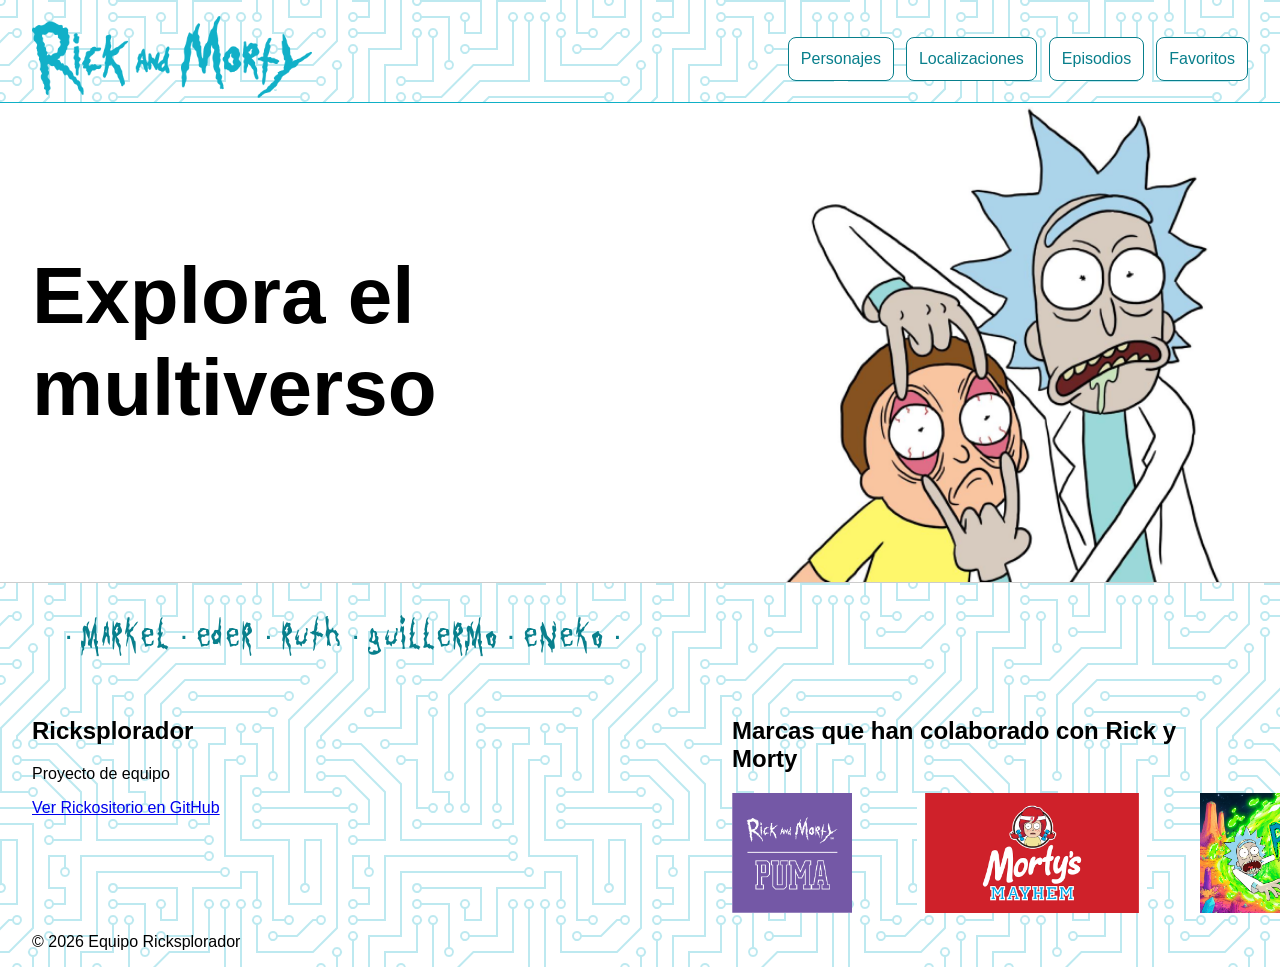
<file: html/index.html>
<!DOCTYPE html>
<html lang="es">

<head>
    <meta charset="UTF-8">
    <meta name="viewport" content="width=device-width, initial-scale=1.0">
    <title>Ricksplorador</title>
    <link rel="icon" type="image/png" href="../img/FaviconA.png">
    <link rel="stylesheet" href="../css/index.css">
</head>

<body>
    <header>
        <a href="index.html"><img src="../img/Group 121.png" alt="Rick and Morty"></a>
        <button type="button" class="menu-toggle" aria-controls="menu-principal" aria-expanded="false"
            aria-label="Menú principal">
            <span aria-hidden="true">☰</span>
        </button>
        <nav id="menu-principal">
            <ul>
                <li>
                    <a href="personajes.html">Personajes</a>
                </li>
                <li>
                    <a href="lugares.html">Localizaciones</a>
                </li>
                <li>
                    <a href="episodios.html">Episodios</a>
                </li>
                <li>
                    <a href="favoritos.html">Favoritos</a>
                </li>
            </ul>
        </nav>
    </header>

    <main>
        <div class="portada">
            <div class="bienvenida">
                <h1>Explora el multiverso</h1>
                <!-- <div>
                    <button type="button" disabled>Oscuro</button>
                    <button type="button" disabled>Claro</button>
                </div> -->
            </div>
            <img src="../img/HighLightImage.png" alt="Rick sujetando los párpados de Morty">
        </div>
    </main>

    <footer>
        <!-- Damos a los nombres una franja propia sobre las dos columnas. -->
        <div class="equipo-franja">
            <p class="equipo">· Markel · Eder · Ruth · Guillermo  · Eneko ·</p>
        </div>
        <div class="footer-contenido">
            <div class="footer-proyecto">
                <h2>Ricksplorador</h2>
                <p>Proyecto de equipo</p>
                <p><a href="https://github.com/edeerg11/Rickositorio">Ver Rickositorio en GitHub</a></p>
            </div>

            <div class="footer-colaboraciones">
                <h2>Marcas que han colaborado con Rick y Morty</h2>
                <div class="marcas">
                    <a href="https://us.puma.com/us/en/collaborations/partnerships/rick-and-morty"><img
                            src="../img/PUMA.webp" alt="Ver colección de PUMA y Rick y Morty"></a>
                    <a
                        href="https://www.irwendys.com/news/news-details/2021/Wendys-Expands-Partnership-With-Adult-Swim-On-Hit-Series-Rick-And-Morty/default.aspx"><img
                            src="../img/Wendys.png" alt="Ver colaboración de Wendy’s con Rick y Morty"></a>

                    <a href="https://www.kappa.com/es/pages/rick-morty"><img
                            src="../img/Rick_y_Morty_en_Portal_Pegajoso.png"
                            alt="Ver colaboración de kappa con Rick y Morty"></a>

                </div>
            </div>
        </div>
        <p class="footer-copyright">© 2026 Equipo Ricksplorador</p>
    </footer>

    <script src="../js/menu.js"></script>
    <script src="../js/equipo.js"></script>

</body>

</html>
</file>
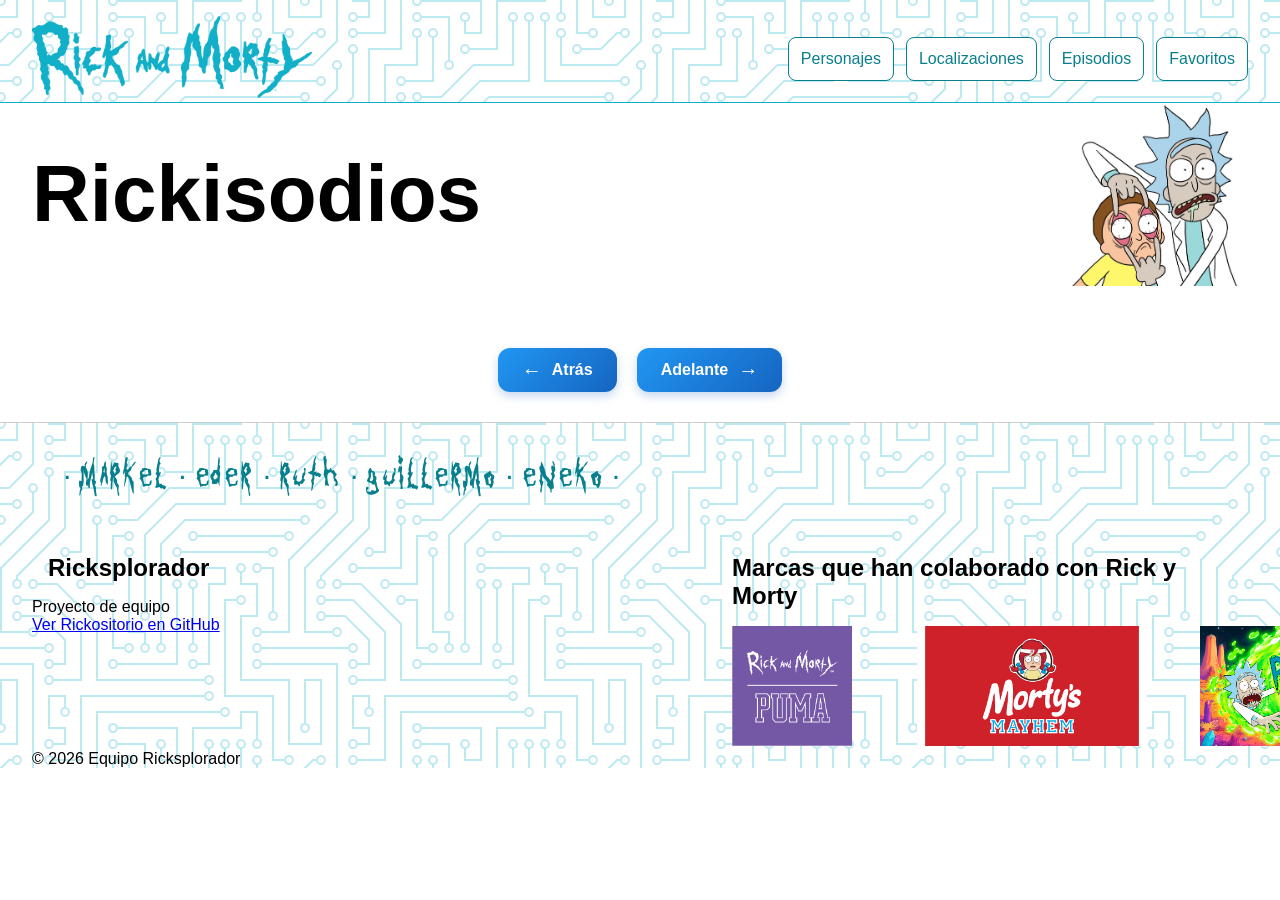
<file: html/episodios.html>
<!DOCTYPE html>
<html lang="en">

<head>
    <meta charset="UTF-8">
    <meta name="viewport" content="width=device-width, initial-scale=1.0">
    <!-- Estilos del header, footer y elementos generales. -->
    <link rel="stylesheet" href="../css/index.css">

    <!-- Estilos propios del listado de episodios. -->
    <link rel="stylesheet" href="../css/episodios.css">
    <script type="module" src="../js/episodios.js"></script>
    <title>Ricksplorador | Rickysodios</title>
    <link rel="icon" type="image/png" href="../img/FaviconA.png">
</head>

<body>
    <!-- Header & nav-->
    <header>
        <a href="index.html"><img src="../img/Group 121.png" alt="Rick and Morty"></a>
        <button type="button" class="menu-toggle" aria-controls="menu-principal" aria-expanded="false"
            aria-label="Menú principal">
            <span aria-hidden="true">☰</span>
        </button>
        <nav id="menu-principal">
            <ul>
                <li>
                    <a href="personajes.html">Personajes</a>
                </li>
                <li>
                    <a href="lugares.html">Localizaciones</a>
                </li>
                <li>
                    <a href="episodios.html">Episodios</a>
                </li>
                <li>
                    <a href="favoritos.html">Favoritos</a>
                </li>
            </ul>
        </nav>
    </header>

    <!-- Portada con el título y la imagen. -->
    <div class="portada">
        <div class="bienvenida">
            <h1>Rickisodios</h1>
            <!-- <div>
                <button type="button" disabled>Oscuro</button>
                <button type="button" disabled>Claro</button>
            </div> -->
        </div>
        <img src="../img/HighLightImage.png" alt="Rick sujetando los párpados de Morty">
    </div>

    <div id="grid-episodes">
        <!-- Modelo tarjeta -->
        <!-- <div class="card-episode">
            <div class="data-episode">Pilot | S01E01</div>
            <div class="controls-episode">
                <div class="button-more">Saber más</div>
                <div class="button-fav">
                    <img src="../img/Heart.svg" alt="&hearts;">
                </div>
            </div>
        </div> -->


        <!-- clones-->

    </div>
    <div id="links-pages" class="paginacion">
        <button id="b_atras" class="buttonPage">
            <span class="flecha">&larr;</span>
            Atrás
        </button>

        <button id="b_adelante" class="buttonPage">
            Adelante
            <span class="flecha">&rarr;</span>
        </button>
    </div>
    <!-- Footer-->
    <footer>
        <!-- Damos a los nombres una franja propia sobre las dos columnas. -->
        <div class="equipo-franja">
            <p class="equipo">· Markel · Eder · Ruth · Guillermo  · Eneko ·</p>
        </div>
        <div class="footer-contenido">
            <div class="footer-proyecto">
                <h2>Ricksplorador</h2>
                <p>Proyecto de equipo</p>
                <p><a href="https://github.com/edeerg11/Rickositorio">Ver Rickositorio en GitHub</a></p>
            </div>

            <div class="footer-colaboraciones">
                <h2>Marcas que han colaborado con Rick y Morty</h2>
                <div class="marcas">
                    <a href="https://us.puma.com/us/en/collaborations/partnerships/rick-and-morty"><img
                            src="../img/PUMA.webp" alt="Ver colección de PUMA y Rick y Morty"></a>
                    <a
                        href="https://www.irwendys.com/news/news-details/2021/Wendys-Expands-Partnership-With-Adult-Swim-On-Hit-Series-Rick-And-Morty/default.aspx"><img
                            src="../img/Wendys.png" alt="Ver colaboración de Wendy’s con Rick y Morty"></a>
                    <a href="https://www.kappa.com/es/pages/rick-morty"><img
                            src="../img/Rick_y_Morty_en_Portal_Pegajoso.png"
                            alt="Ver colaboración de kappa con Rick y Morty"></a>
                </div>
            </div>
        </div>
        <p class="footer-copyright">© 2026 Equipo Ricksplorador</p>
    </footer>

    <script src="../js/menu.js"></script>
    <script src="../js/equipo.js"></script>
</body>

</html>
</file>
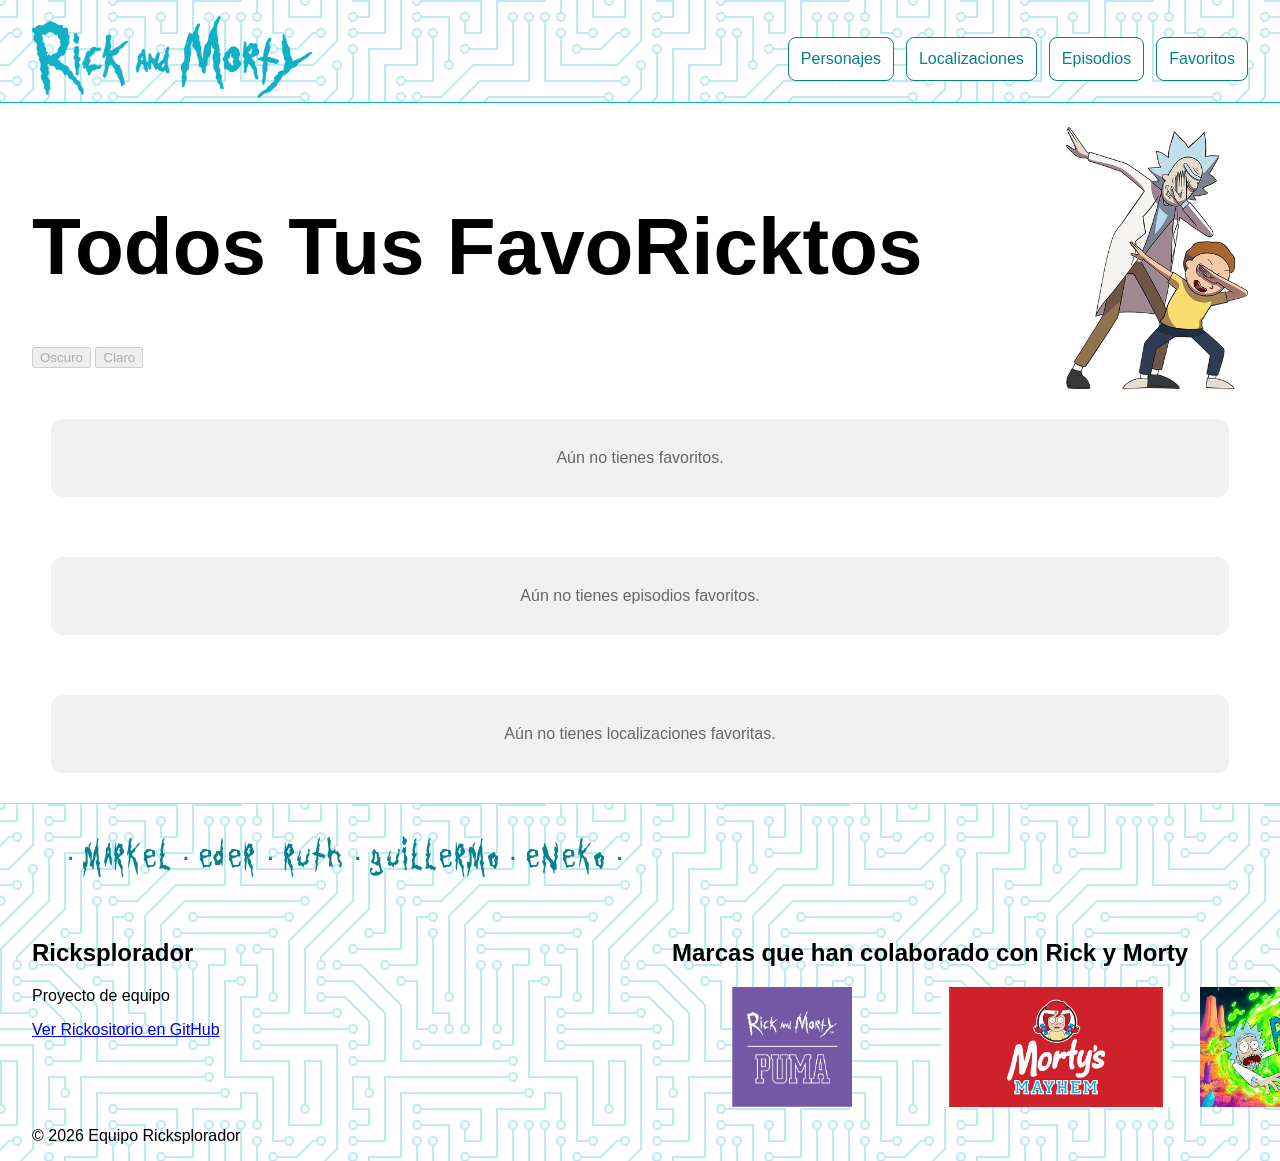
<file: html/favoritos.html>
<!DOCTYPE html>
<html lang="es">

<head>
    <meta charset="UTF-8">
    <meta name="viewport" content="width=device-width, initial-scale=1.0">
    <title>Ricksplorador | Favoritos |</title>
    <link rel="icon" type="image/png" href="../img/FaviconA.png">
    <!-- Uso el CSS de personajes para que las tarjetas tengan el mismo diseño. -->
    <link rel="stylesheet" href="../css/personajes.css">
    <link rel="stylesheet" href="../css/favoritos.css">
</head>

<body>
    <header>
        <a href="index.html"><img src="../img/Group 121.png" alt="Rick and Morty"></a>
        <button type="button" class="menu-toggle" aria-controls="menu-principal" aria-expanded="false"
            aria-label="Menú principal">
            <span aria-hidden="true">☰</span>
        </button>
        <nav id="menu-principal">
            <ul>
                <li>
                    <a href="personajes.html">Personajes</a>
                </li>
                <li>
                    <a href="lugares.html">Localizaciones</a>
                </li>
                <li>
                    <a href="episodios.html">Episodios</a>
                </li>
                <li>
                    <a href="favoritos.html">Favoritos</a>
                </li>
            </ul>
        </nav>
    </header>

    <main>
        <div class="portada">
            <div class="bienvenida">
                <h1>Todos Tus FavoRicktos</h1>
                <div>
                    <button type="button" disabled>Oscuro</button>
                    <button type="button" disabled>Claro</button>
                </div>
            </div>
            <img src="../img/rick-and-morty-fav 1.png" alt="Rick y Morty haciendo el dab">
        </div>

        <!-- Agrupamos los favoritos por categoría. -->

        <!-- Personaje Favoritos-->
        <section class="seccion-favoritos">
            <h2 id="titulo-personajes">Personajes favoritos</h2>
            <p id="sin-personajes" class="mensaje-vacio" hidden>Aún no tienes favoritos.</p>
            <!-- Aquí mostraré con JavaScript los personajes guardados como favoritos. -->
            <div id="favoritos-personajes" class="listaTarjetas"></div>
        </section>

        <!-- Episodios favoritos-->
        <section class="seccion-favoritos">
            <h2 id="titulo-episodios">Episodios favoritos</h2>
            <p id="sin-episodios" class="mensaje-vacio" hidden>Aún no tienes episodios favoritos.</p>
            <div id="favoritos-episodios" class="listaTarjetas"></div>
        </section>

        <!-- Localizaciones Favoritas -->

        <section class="seccion-favoritos">
            <h2 id="titulo-lugares">Localizaciones favoritas</h2>
            <p id="sin-lugares" class="mensaje-vacio" hidden>Aún no tienes localizaciones favoritas.</p>
            <div id="favoritos-lugares" class="listaTarjetas"></div>
        </section>

    </main>

    <footer>
        <!-- Damos a los nombres una franja propia sobre las dos columnas. -->
        <div class="equipo-franja">
            <p class="equipo">· Markel · Eder · Ruth · Guillermo  · Eneko ·</p>
        </div>
        <div class="footer-contenido">
            <div class="footer-proyecto">
                <h2>Ricksplorador</h2>
                <p>Proyecto de equipo</p>
                <p><a href="https://github.com/edeerg11/Rickositorio">Ver Rickositorio en GitHub</a></p>
            </div>

            <div class="footer-colaboraciones">
                <h2>Marcas que han colaborado con Rick y Morty</h2>
                <div class="marcas">
                    <a href="https://us.puma.com/us/en/collaborations/partnerships/rick-and-morty"><img
                            src="../img/PUMA.webp" alt="Ver colección de PUMA y Rick y Morty"></a>
                    <a
                        href="https://www.irwendys.com/news/news-details/2021/Wendys-Expands-Partnership-With-Adult-Swim-On-Hit-Series-Rick-And-Morty/default.aspx"><img
                            src="../img/Wendys.png" alt="Ver colaboración de Wendy’s con Rick y Morty"></a>
                    <a href="https://www.kappa.com/es/pages/rick-morty"><img
                            src="../img/Rick_y_Morty_en_Portal_Pegajoso.png"
                            alt="Ver colaboración de kappa con Rick y Morty"></a>
                </div>
            </div>
        </div>
        <p class="footer-copyright">© 2026 Equipo Ricksplorador</p>
    </footer>

    <script src="../js/menu.js"></script>
    <script src="../js/equipo.js"></script>
    <script type="module" src="../js/favoritos.js"></script>

</body>

</html>
</file>
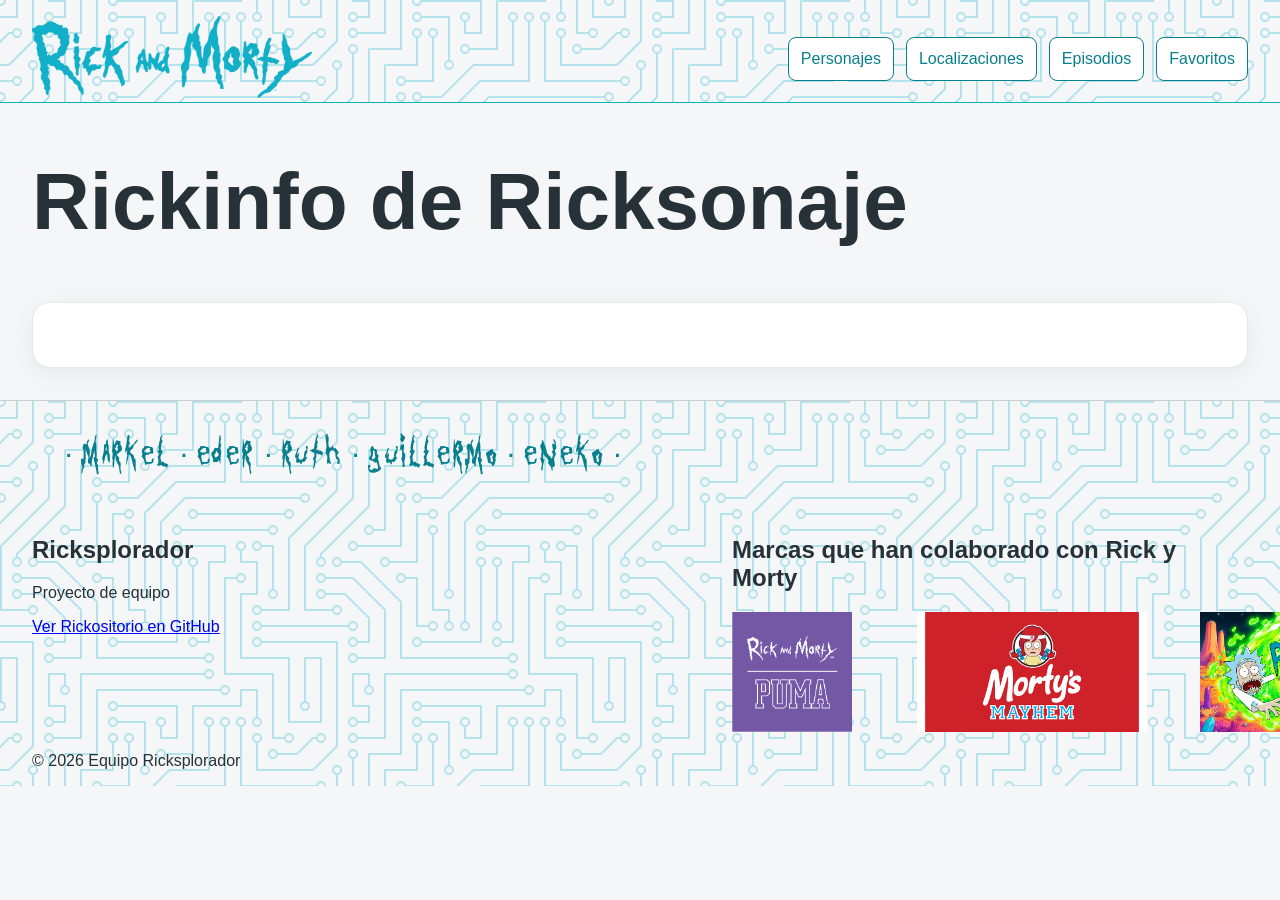
<file: html/infoPersonaje.html>
<!DOCTYPE html>
<html lang="es">

<head>
    <meta charset="UTF-8">
    <meta name="viewport" content="width=device-width, initial-scale=1.0">
    <title>Ricksplorador | Rickinfo de Ricksonaje</title>
    <link rel="icon" type="image/png" href="../img/FaviconA.png">
    <script type="module" src="../js/infoPersonaje.js"></script>
    <!-- Estilos generales del header y footer -->
    <link rel="stylesheet" href="../css/index.css">

    <!-- Estilos propios de la ficha individual -->
    <link rel="stylesheet" href="../css/personajeInfo.css">
</head>

<body>

    <header>
        <a href="index.html"><img src="../img/Group 121.png" alt="Rick and Morty"></a>
        <button type="button" class="menu-toggle" aria-controls="menu-principal" aria-expanded="false"
            aria-label="Menú principal">
            <span aria-hidden="true">☰</span>
        </button>
        <nav id="menu-principal">
            <ul>
                <li>
                    <a href="personajes.html">Personajes</a>
                </li>
                <li>
                    <a href="lugares.html">Localizaciones</a>
                </li>
                <li>
                    <a href="episodios.html">Episodios</a>
                </li>
                <li>
                    <a href="favoritos.html">Favoritos</a>
                </li>
            </ul>
        </nav>
    </header>
    <main>
        <div class="portada">
            <div class="bienvenida">
                <h1>Rickinfo de Ricksonaje</h1>
                <!-- <div>
                    <button type="button" disabled>Oscuro</button>
                    <button type="button" disabled>Claro</button>
                </div> -->
            </div>
            <!-- <img src="../img/HighLightImage.png" alt="Rick sujetando los párpados de Morty"> -->
        </div>
    </main>
    <div id="container"></div>

    <footer>
        <!-- Damos a los nombres una franja propia sobre las dos columnas. -->
        <div class="equipo-franja">
            <p class="equipo">· Markel · Eder · Ruth · Guillermo  · Eneko ·</p>
        </div>
        <div class="footer-contenido">
            <div class="footer-proyecto">
                <h2>Ricksplorador</h2>
                <p>Proyecto de equipo</p>
                <p><a href="https://github.com/edeerg11/Rickositorio">Ver Rickositorio en GitHub</a></p>
            </div>

            <div class="footer-colaboraciones">
                <h2>Marcas que han colaborado con Rick y Morty</h2>
                <div class="marcas">
                    <a href="https://us.puma.com/us/en/collaborations/partnerships/rick-and-morty"><img
                            src="../img/PUMA.webp" alt="Ver colección de PUMA y Rick y Morty"></a>
                    <a
                        href="https://www.irwendys.com/news/news-details/2021/Wendys-Expands-Partnership-With-Adult-Swim-On-Hit-Series-Rick-And-Morty/default.aspx"><img
                            src="../img/Wendys.png" alt="Ver colaboración de Wendy’s con Rick y Morty"></a>

                    <a href="https://www.kappa.com/es/pages/rick-morty"><img
                            src="../img/Rick_y_Morty_en_Portal_Pegajoso.png"
                            alt="Ver colaboración de kappa con Rick y Morty"></a>

                </div>
            </div>
        </div>
        <p class="footer-copyright">© 2026 Equipo Ricksplorador</p>
    </footer>

    <script src="../js/menu.js"></script>
    <script src="../js/equipo.js"></script>
</body>

</html>
</file>
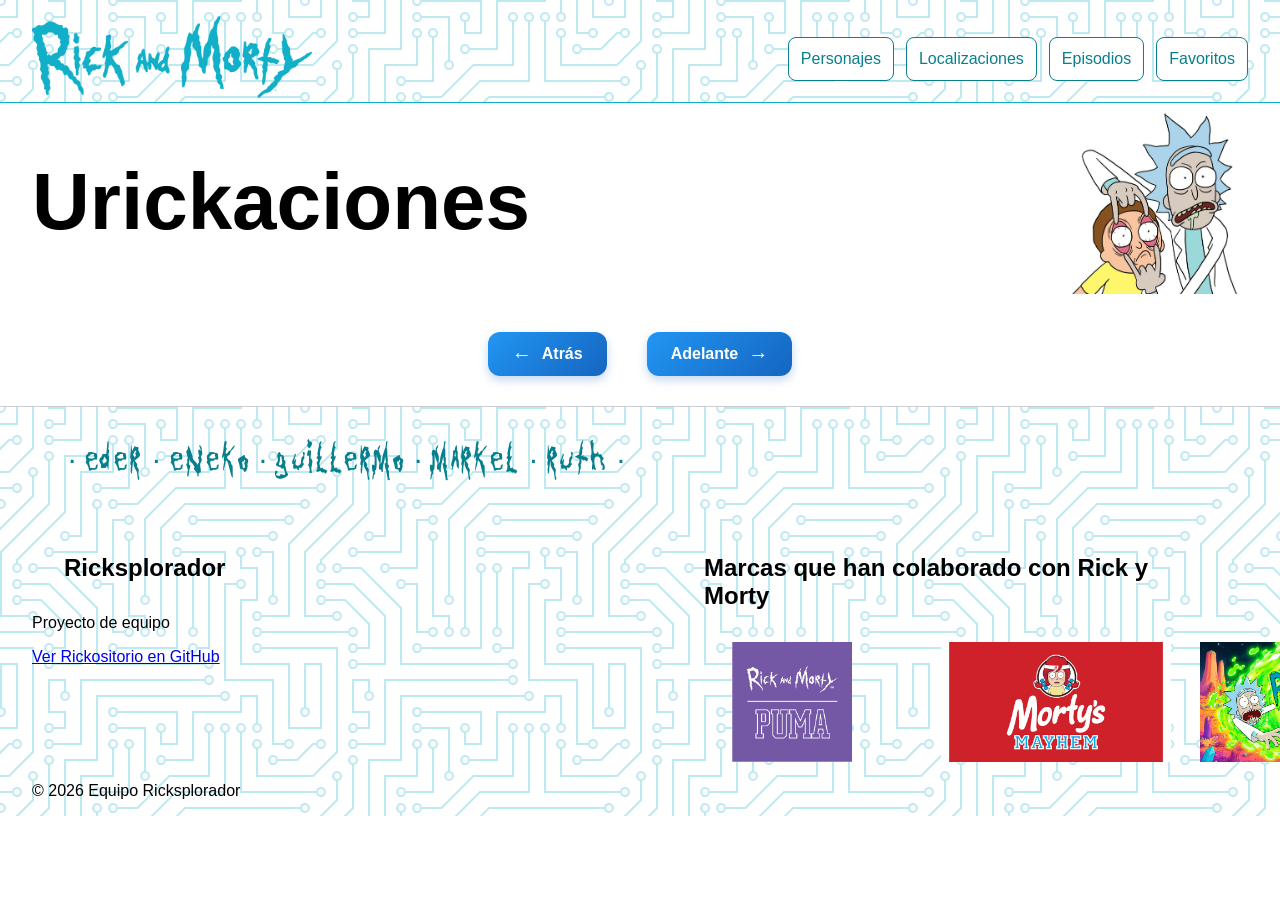
<file: html/lugares.html>
<!DOCTYPE html>
<html lang="es">

<head>
    <meta charset="UTF-8">
    <meta name="viewport" content="width=device-width, initial-scale=1.0">
    <title>Rickositorio | Urickaciones</title>
    <link rel="icon" href="../img/FaviconA.png" type="image/png">
    <link rel="stylesheet" href="../css/lugares.css">
    <link rel="stylesheet" href="../css/personajes.css">
</head>

<body>
    <header>
        <a href="index.html"><img src="../img/Group 121.png" alt="Rick and Morty"></a>
        <button type="button" class="menu-toggle" aria-controls="menu-principal" aria-expanded="false"
            aria-label="Menú principal">
            <span aria-hidden="true">☰</span>
        </button>
        <nav id="menu-principal">
            <ul>
                <li>
                    <a href="personajes.html">Personajes</a>
                </li>
                <li>
                    <a href="lugares.html">Localizaciones</a>
                </li>
                <li>
                    <a href="episodios.html">Episodios</a>
                </li>
                <li>
                    <a href="favoritos.html">Favoritos</a>
                </li>
            </ul>
        </nav>
    </header>
    <main>
        <div class="portada">
            <div class="bienvenida">
                <h1>Urickaciones</h1>
                <!-- <div>
                    <button type="button" disabled>Oscuro</button>
                    <button type="button" disabled>Claro</button>
                </div> -->
            </div>
            <img src="../img/HighLightImage.png" alt="Rick sujetando los párpados de Morty">
        </div>
    </main>
    <div id="listaTarjetas" class="listaTarjetas"></div>

    <div class="paginacion">
        <button id="buttonAtras" class="buttonPage">
            <span class="flecha">&larr;</span>
            Atrás
        </button>

        <span id="numPagina"></span>

        <button id="buttonAdelante" class="buttonPage">
            Adelante
            <span class="flecha">&rarr;</span>
        </button>
    </div>

    <footer>
        <!-- Damos a los nombres una franja propia sobre las dos columnas. -->
        <div class="equipo-franja">
            <p class="equipo">· Eder · Eneko · Guillermo · Markel · Ruth ·</p>
        </div>
        <div class="footer-contenido">
            <div class="footer-proyecto">
                <h2>Ricksplorador</h2>
                <p>Proyecto de equipo</p>
                <p><a href="https://github.com/edeerg11/Rickositorio">Ver Rickositorio en GitHub</a></p>
            </div>

            <div class="footer-colaboraciones">
                <h2>Marcas que han colaborado con Rick y Morty</h2>
                <div class="marcas">
                    <a href="https://us.puma.com/us/en/collaborations/partnerships/rick-and-morty"><img
                            src="../img/PUMA.webp" alt="Ver colección de PUMA y Rick y Morty"></a>
                    <a
                        href="https://www.irwendys.com/news/news-details/2021/Wendys-Expands-Partnership-With-Adult-Swim-On-Hit-Series-Rick-And-Morty/default.aspx"><img
                            src="../img/Wendys.png" alt="Ver colaboración de Wendy’s con Rick y Morty"></a>
                    <a href="https://www.kappa.com/es/pages/rick-morty"><img
                            src="../img/Rick_y_Morty_en_Portal_Pegajoso.png"
                            alt="Ver colaboración de kappa con Rick y Morty"></a>
                </div>
            </div>
        </div>
        <p class="footer-copyright">© 2026 Equipo Ricksplorador</p>
    </footer>

    <script type="module" src="../js/lugares.js"></script>
    <script type="module" src="../js/equipo.js"></script>
    <script type="module" src="../js/menu.js"></script>
    <script type="module" src="../js/singlelocalizacion.js"></script>
</body>

</html>
</file>
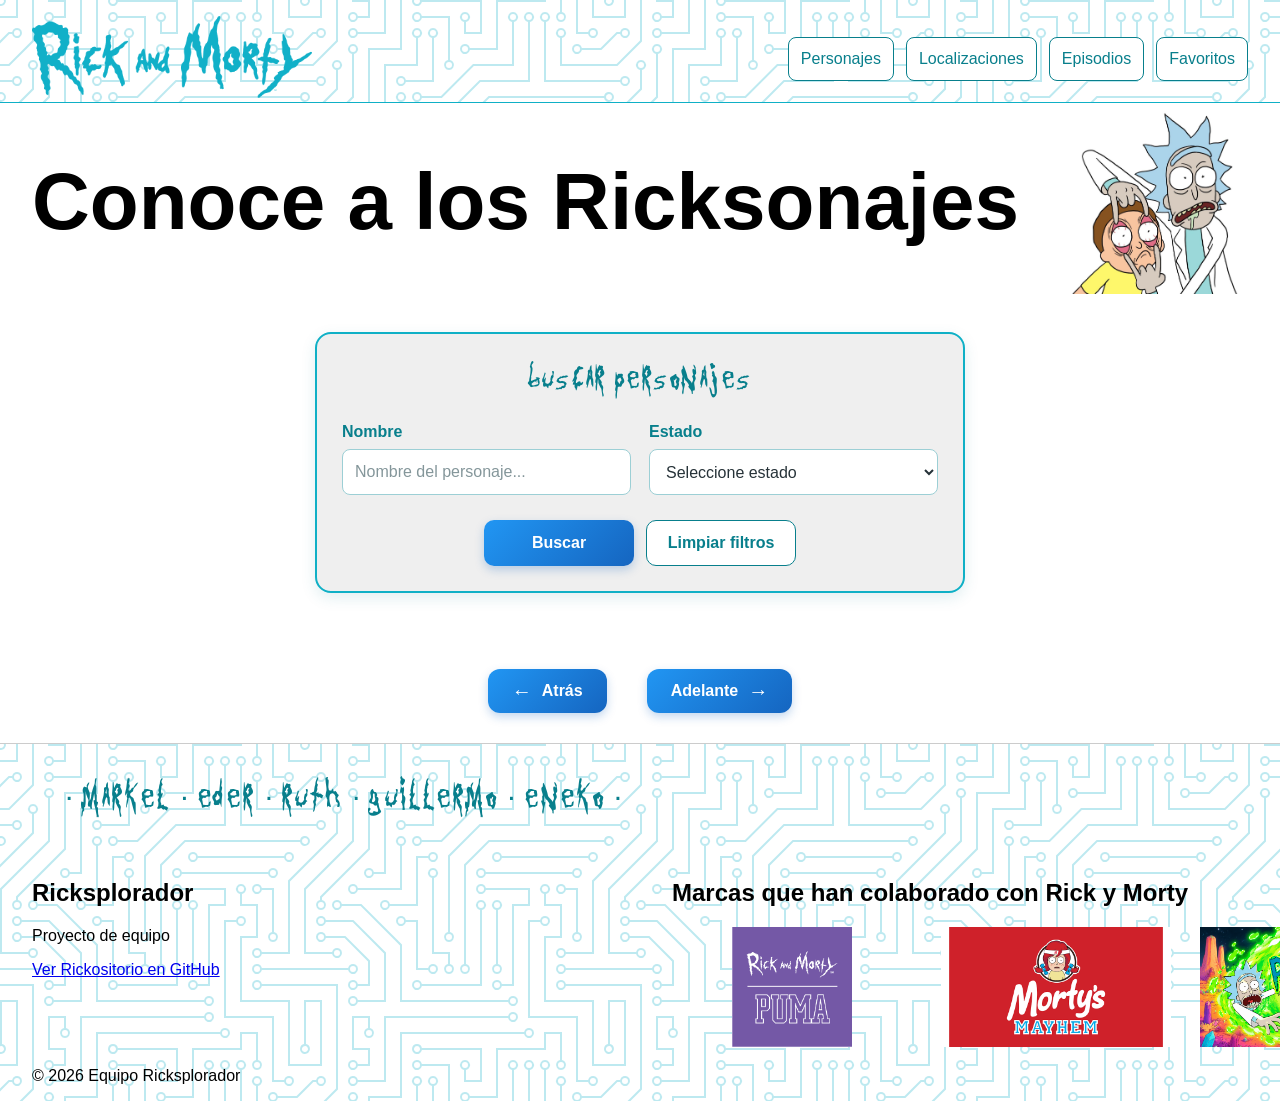
<file: html/personajes.html>
<!DOCTYPE html>
<html lang="es">

<head>
    <meta charset="UTF-8">
    <meta name="viewport" content="width=device-width, initial-scale=1.0">
    <title>Rickstado de personajes</title>
    <link rel="icon" type="image/png" href="../img/FaviconA.png">
    <script type="module" src="../js/personajes.js"></script>
    <script type="module" src="../js/equipo.js"></script>
    <script type="module" src="../js/menu.js"></script>
    <link rel="stylesheet" href="../css/personajes.css">
</head>

<body>
    <header>
        <a href="index.html"><img src="../img/Group 121.png" alt="Rick and Morty"></a>
        <button type="button" class="menu-toggle" aria-controls="menu-principal" aria-expanded="false"
            aria-label="Menú principal">
            <span aria-hidden="true">☰</span>
        </button>
        <nav id="menu-principal">
            <ul>
                <li>
                    <a href="personajes.html">Personajes</a>
                </li>
                <li>
                    <a href="lugares.html">Localizaciones</a>
                </li>
                <li>
                    <a href="episodios.html">Episodios</a>
                </li>
                <li>
                    <a href="favoritos.html">Favoritos</a>
                </li>
            </ul>
        </nav>
    </header>

    <main>
        <div class="portada">
            <div class="bienvenida">
                <h1>Conoce a los Ricksonajes</h1>
                <!-- <div>
                    <button type="button" disabled>Oscuro</button>
                    <button type="button" disabled>Claro</button>
                </div> -->
            </div>
            <img src="../img/HighLightImage.png" alt="Rick sujetando los párpados de Morty">
        </div>
    </main>

    <form id="formularioFiltros" class="formulario-filtros">

        <h2 class="titulo-filtros">Buscar personajes</h2>

        <div class="campos-filtros">
            <div class="campo-filtro">
                <label for="nombre">Nombre</label>
                <input type="text" id="nombre" name="nombre" placeholder="Nombre del personaje...">
            </div>

            <div class="campo-filtro">
                <label for="estado">Estado</label>
                <select name="estado" id="estado">
                    <option value="">Seleccione estado</option>
                    <option value="alive">Vivo</option>
                    <option value="dead">Muerto</option>
                    <option value="unknown">Desconocido</option>
                </select>
            </div>
        </div>

        <div class="botones-filtros">
            <button type="submit" class="boton-buscar">
                Buscar
            </button>

            <button type="reset" id="boton-limpiar" class="boton-limpiar">
                Limpiar filtros
            </button>
        </div>

    </form>

    <div class="listadoPJ">
        <ul id="listaPersonajes">

        </ul>
    </div>

    <div class="listaTarjetas" id="listaTarjetas">
        <!-- <div class="tarjeta">
            <img src="" alt="">

            <div class="tarjetaBody">
                <div class="info">
                    <p class="nombre">Nombre</p>
    
                    <ul>
                        <li>Estado</li>
                        <li>Especie</li>
                        <li>Origen</li>
                    </ul>
                </div>
    
                <img class="favoritos"></button>
            </div>

            
            <button class="saberMas">Saber más</button>
        </div> -->
    </div>

    <div class="paginacion">
        <button id="buttonAtras" class="buttonPage">
            <span class="flecha">&larr;</span>
            Atrás
        </button>

        <span id="numPagina"></span>

        <button id="buttonAdelante" class="buttonPage">
            Adelante
            <span class="flecha">&rarr;</span>
        </button>
    </div>

    <footer>
        <!-- Damos a los nombres una franja propia sobre las dos columnas. -->
        <div class="equipo-franja">
            <p class="equipo">· Markel · Eder · Ruth · Guillermo  · Eneko ·</p>
        </div>
        <div class="footer-contenido">
            <div class="footer-proyecto">
                <h2>Ricksplorador</h2>
                <p>Proyecto de equipo</p>
                <p><a href="https://github.com/edeerg11/Rickositorio">Ver Rickositorio en GitHub</a></p>
            </div>

            <div class="footer-colaboraciones">
                <h2>Marcas que han colaborado con Rick y Morty</h2>
                <div class="marcas">
                    <a href="https://us.puma.com/us/en/collaborations/partnerships/rick-and-morty"><img
                            src="../img/PUMA.webp" alt="Ver colección de PUMA y Rick y Morty"></a>
                    <a
                        href="https://www.irwendys.com/news/news-details/2021/Wendys-Expands-Partnership-With-Adult-Swim-On-Hit-Series-Rick-And-Morty/default.aspx"><img
                            src="../img/Wendys.png" alt="Ver colaboración de Wendy’s con Rick y Morty"></a>
                    <a href="https://www.kappa.com/es/pages/rick-morty"><img
                            src="../img/Rick_y_Morty_en_Portal_Pegajoso.png"
                            alt="Ver colaboración de kappa con Rick y Morty"></a>
                            
                </div>
            </div>
        </div>
        <p class="footer-copyright">© 2026 Equipo Ricksplorador</p>
    </footer>
</body>

</html>
</file>
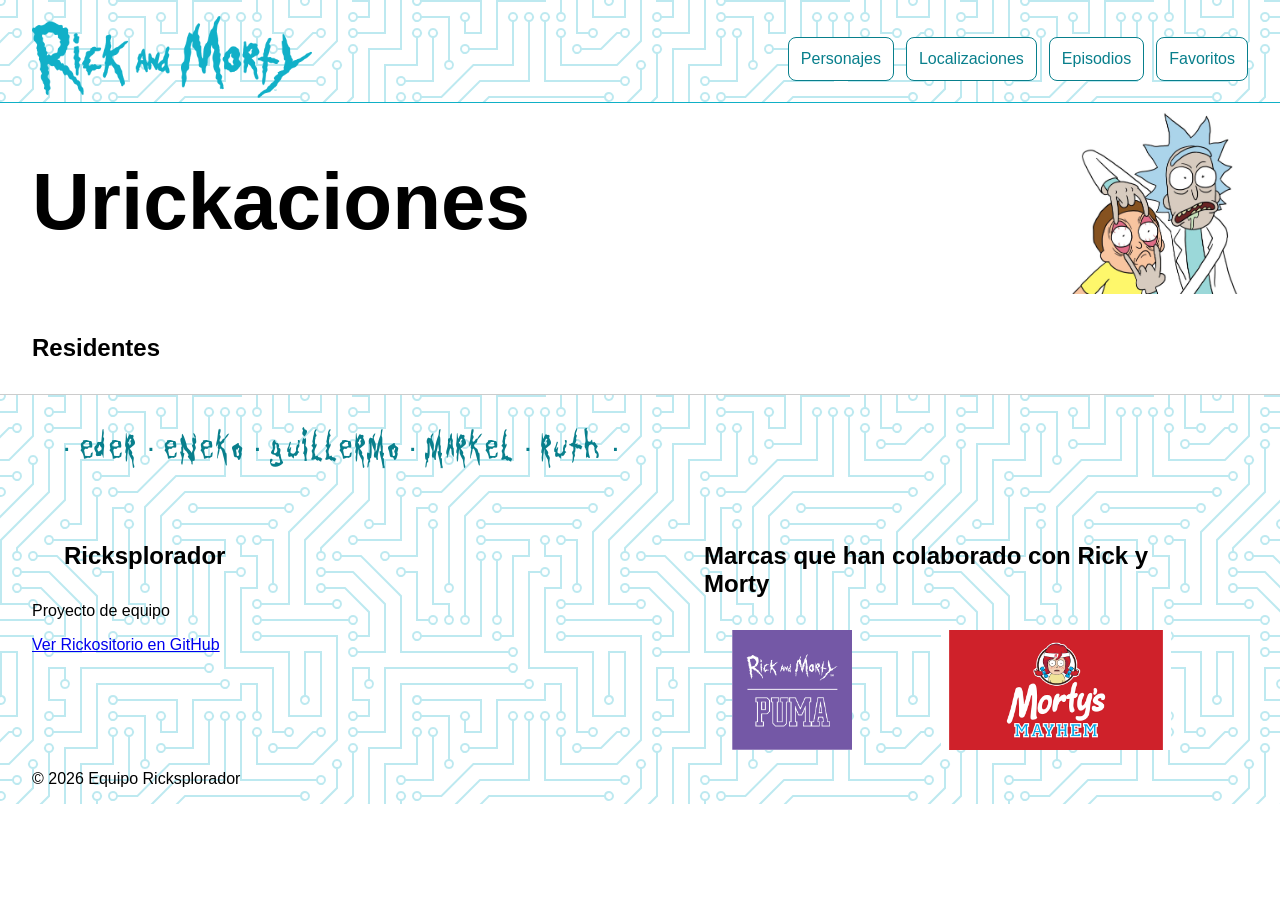
<file: html/singlelocalizacion.html>
<!DOCTYPE html>
<html lang="es">

<head>
    <meta charset="UTF-8">
    <meta name="viewport" content="width=device-width, initial-scale=1.0">
    <title>Single</title>
    <link rel="icon" href="../img/FaviconA.png" type="image/png">
    <link rel="stylesheet" href="../css/lugares.css">
    <link rel="stylesheet" href="../css/personajes.css">
</head>

<body>
    <header>
        <a href="index.html"><img src="../img/Group 121.png" alt="Rick and Morty"></a>
        <button type="button" class="menu-toggle" aria-controls="menu-principal" aria-expanded="false"
            aria-label="Menú principal">
            <span aria-hidden="true">☰</span>
        </button>
        <nav id="menu-principal">
            <ul>
                <li>
                    <a href="personajes.html">Personajes</a>
                </li>
                <li>
                    <a href="lugares.html">Localizaciones</a>
                </li>
                <li>
                    <a href="episodios.html">Episodios</a>
                </li>
                <li>
                    <a href="favoritos.html">Favoritos</a>
                </li>
            </ul>
        </nav>
    </header>
    <main>
                <div class="portada">
            <div class="bienvenida">
                <h1>Urickaciones</h1>
                <!-- <div>
                    <button type="button" disabled>Oscuro</button>
                    <button type="button" disabled>Claro</button>
                </div> -->
            </div>
            <img src="../img/HighLightImage.png" alt="Rick sujetando los párpados de Morty">
        </div>

        <div id="detalle-lugar">

        </div>
        <h2>Residentes</h2>
        <div id="residentes" class="listaTarjetas"></div>

    </main>
    <footer>
        <!-- Damos a los nombres una franja propia sobre las dos columnas. -->
        <div class="equipo-franja">
            <p class="equipo">· Eder · Eneko · Guillermo · Markel · Ruth ·</p>
        </div>
        <div class="footer-contenido">
            <div class="footer-proyecto">
                <h2>Ricksplorador</h2>
                <p>Proyecto de equipo</p>
                <p><a href="https://github.com/edeerg11/Rickositorio">Ver Rickositorio en GitHub</a></p>
            </div>

            <div class="footer-colaboraciones">
                <h2>Marcas que han colaborado con Rick y Morty</h2>
                <div class="marcas">
                    <a href="https://us.puma.com/us/en/collaborations/partnerships/rick-and-morty"><img
                            src="../img/PUMA.webp" alt="Ver colección de PUMA y Rick y Morty"></a>
                    <a
                        href="https://www.irwendys.com/news/news-details/2021/Wendys-Expands-Partnership-With-Adult-Swim-On-Hit-Series-Rick-And-Morty/default.aspx"><img
                            src="../img/Wendys.png" alt="Ver colaboración de Wendy’s con Rick y Morty"></a>

                </div>
            </div>
        </div>
        <p class="footer-copyright">© 2026 Equipo Ricksplorador</p>
    </footer>
    
    <script type="module" src="../js/equipo.js"></script>
    <script type="module" src="../js/menu.js"></script>
    <script type="module" src="../js/singlelocalizacion.js"></script>
</body>

</html>
</file>
<file: css/index.css>
@font-face {
    font-family: "Get Schwifty";
    src: url("../fuentes/get_schwifty.ttf") format("truetype");
}

img {
    max-width: 100%;
    height: auto;
}

body {
    margin: 0;
    padding: 0;
    font-family: Arial, sans-serif;
    background-color: #ffffff;
    min-height: 100vh;
    display: flex;
    flex-direction: column;
}

nav ul {
    list-style: none;
    padding: 0;
    margin: 0;
}

nav a {
    display: block;
    padding: 12px;
    text-decoration: none;
    color: #087f8c;
    border: 1px solid #087f8c;
    border-radius: 8px;
    background-color: #ffffff;
}

.marcas {
    display: flex;
    flex-direction: column;
    gap: 24px;
}

.equipo-franja {
    overflow: hidden;
    margin-bottom: 24px;
}

.equipo {
    font-family: "Get Schwifty", sans-serif;
    font-size: 30px;
    color: #087f8c;
    margin: 0;
    padding-top: 16px;
    padding-bottom: 16px;
    width: max-content;
}

.bienvenida h1 {
    font-size: 36px;
}

/* Separamos el contenido de los bordes en móvil. */
header,
.portada,
footer {
    padding-left: 16px;
    padding-right: 16px;
}

/* En móvil ocultamos las opciones hasta pulsar Menú. */
#menu-principal {
    display: none;
}

/* JavaScript añade esta clase al pulsar el botón. */
#menu-principal.abierto {
    display: block;
}

/* Quitamos el marco y el fondo, manteniendo una zona cómoda para pulsar. */
.menu-toggle {
    background: transparent;
    border: none;
    color: #087f8c;
    font-size: 32px;
    min-width: 44px;
    min-height: 44px;
    cursor: pointer;
}

/* Separamos los grupos del footer en móvil. */
.footer-contenido {
    display: grid;
    gap: 32px;
}

@media (min-width: 768px) {

    /* Repartimos el contenido en dos columnas en escritorio. */
    .footer-contenido {
        grid-template-columns: 1fr 1fr;
        gap: 64px;
    }

    /* En escritorio las opciones están siempre visibles. */
    #menu-principal {
        display: block;
    }

    .menu-toggle {
        display: none;
    }

    /* Aumentamos el espacio lateral cuando la pantalla es más ancha. */
    header,
    .portada,
    footer {
        padding-left: 32px;
        padding-right: 32px;
    }

    .bienvenida h1 {
        font-size: 80px;
    }

    nav ul {
        display: flex;
        gap: 12px;
    }

    header {
        display: flex;
        align-items: center;
        justify-content: space-between;
        gap: 24px;
    }

    .portada img {
        width: 45%;
        max-width: 750px;
    }

    .portada {
        display: flex;
        align-items: center;
        gap: 32px;
        justify-content: space-between;
    }

    /* Alineo el título con la imagen de PUMA. */
    .footer-colaboraciones h2 {
        margin-left: 60px;
    }

    .marcas {
        flex-direction: row;
    }

    /* Centro visualmente la imagen de Wendy's seleccionando el segundo enlace de .marcas en el HTML. */
    .marcas a:nth-child(2) {
        transform: translateX(-24px);
    }

    .marcas a {
        flex: none;
        min-width: 0;
    }

    .marcas img {
        width: 240px;
        height: 120px;
        object-fit: contain;
    }
}

header img {
    width: 280px;
}

header {
    border-bottom: 1px solid #0fb0c6;
    padding-top: 16px;
}

footer {
    border-top: 1px solid #cccccc;
    padding-top: 16px;
}

header,
footer {
    background-image: url("data:image/svg+xml,%3Csvg xmlns='http://www.w3.org/2000/svg' viewBox='0 0 304 304' width='304' height='304'%3E%3Cpath fill='%2311b0c8' fill-opacity='0.28' d='M44.1 224a5 5 0 1 1 0 2H0v-2h44.1zm160 48a5 5 0 1 1 0 2H82v-2h122.1zm57.8-46a5 5 0 1 1 0-2H304v2h-42.1zm0 16a5 5 0 1 1 0-2H304v2h-42.1zm6.2-114a5 5 0 1 1 0 2h-86.2a5 5 0 1 1 0-2h86.2zm-256-48a5 5 0 1 1 0 2H0v-2h12.1zm185.8 34a5 5 0 1 1 0-2h86.2a5 5 0 1 1 0 2h-86.2zM258 12.1a5 5 0 1 1-2 0V0h2v12.1zm-64 208a5 5 0 1 1-2 0v-54.2a5 5 0 1 1 2 0v54.2zm48-198.2V80h62v2h-64V21.9a5 5 0 1 1 2 0zm16 16V64h46v2h-48V37.9a5 5 0 1 1 2 0zm-128 96V208h16v12.1a5 5 0 1 1-2 0V210h-16v-76.1a5 5 0 1 1 2 0zm-5.9-21.9a5 5 0 1 1 0 2H114v48H85.9a5 5 0 1 1 0-2H112v-48h12.1zm-6.2 130a5 5 0 1 1 0-2H176v-74.1a5 5 0 1 1 2 0V242h-60.1zm-16-64a5 5 0 1 1 0-2H114v48h10.1a5 5 0 1 1 0 2H112v-48h-10.1zM66 284.1a5 5 0 1 1-2 0V274H50v30h-2v-32h18v12.1zM236.1 176a5 5 0 1 1 0 2H226v94h48v32h-2v-30h-48v-98h12.1zm25.8-30a5 5 0 1 1 0-2H274v44.1a5 5 0 1 1-2 0V146h-10.1zm-64 96a5 5 0 1 1 0-2H208v-80h16v-14h-42.1a5 5 0 1 1 0-2H226v18h-16v80h-12.1zm86.2-210a5 5 0 1 1 0 2H272V0h2v32h10.1zM98 101.9V146H53.9a5 5 0 1 1 0-2H96v-42.1a5 5 0 1 1 2 0zM53.9 34a5 5 0 1 1 0-2H80V0h2v34H53.9zm60.1 3.9V66H82v64H69.9a5 5 0 1 1 0-2H80V64h32V37.9a5 5 0 1 1 2 0zM101.9 82a5 5 0 1 1 0-2H128V37.9a5 5 0 1 1 2 0V82h-28.1zm16-64a5 5 0 1 1 0-2H146v44.1a5 5 0 1 1-2 0V18h-26.1zm102.2 270a5 5 0 1 1 0 2H98v14h-2v-16h124.1zM242 149.9V160h16v34h-16v62h48v48h-2v-46h-48v-66h16v-30h-16v-12.1a5 5 0 1 1 2 0zM53.9 18a5 5 0 1 1 0-2H64V2H48V0h18v18H53.9zm112 32a5 5 0 1 1 0-2H192V0h50v2h-48v48h-28.1zm-48-48a5 5 0 0 1-9.8-2h2.07a3 3 0 1 0 5.66 0H178v34h-18V21.9a5 5 0 1 1 2 0V32h14V2h-58.1zm0 96a5 5 0 1 1 0-2H137l32-32h39V21.9a5 5 0 1 1 2 0V66h-40.17l-32 32H117.9zm28.1 90.1a5 5 0 1 1-2 0v-76.51L175.59 80H224V21.9a5 5 0 1 1 2 0V82h-49.59L146 112.41v75.69zm16 32a5 5 0 1 1-2 0v-99.51L184.59 96H300.1a5 5 0 0 1 3.9-3.9v2.07a3 3 0 0 0 0 5.66v2.07a5 5 0 0 1-3.9-3.9H185.41L162 121.41v98.69zm-144-64a5 5 0 1 1-2 0v-3.51l48-48V48h32V0h2v50H66v55.41l-48 48v2.69zM50 53.9v43.51l-48 48V208h26.1a5 5 0 1 1 0 2H0v-65.41l48-48V53.9a5 5 0 1 1 2 0zm-16 16V89.41l-34 34v-2.82l32-32V69.9a5 5 0 1 1 2 0zM12.1 32a5 5 0 1 1 0 2H9.41L0 43.41V40.6L8.59 32h3.51zm265.8 18a5 5 0 1 1 0-2h18.69l7.41-7.41v2.82L297.41 50H277.9zm-16 160a5 5 0 1 1 0-2H288v-71.41l16-16v2.82l-14 14V210h-28.1zm-208 32a5 5 0 1 1 0-2H64v-22.59L40.59 194H21.9a5 5 0 1 1 0-2H41.41L66 216.59V242H53.9zm150.2 14a5 5 0 1 1 0 2H96v-56.6L56.6 162H37.9a5 5 0 1 1 0-2h19.5L98 200.6V256h106.1zm-150.2 2a5 5 0 1 1 0-2H80v-46.59L48.59 178H21.9a5 5 0 1 1 0-2H49.41L82 208.59V258H53.9zM34 39.8v1.61L9.41 66H0v-2h8.59L32 40.59V0h2v39.8zM2 300.1a5 5 0 0 1 3.9 3.9H3.83A3 3 0 0 0 0 302.17V256h18v48h-2v-46H2v42.1zM34 241v63h-2v-62H0v-2h34v1zM17 18H0v-2h16V0h2v18h-1zm273-2h14v2h-16V0h2v16zm-32 273v15h-2v-14h-14v14h-2v-16h18v1zM0 92.1A5.02 5.02 0 0 1 6 97a5 5 0 0 1-6 4.9v-2.07a3 3 0 1 0 0-5.66V92.1zM80 272h2v32h-2v-32zm37.9 32h-2.07a3 3 0 0 0-5.66 0h-2.07a5 5 0 0 1 9.8 0zM5.9 0A5.02 5.02 0 0 1 0 5.9V3.83A3 3 0 0 0 3.83 0H5.9zm294.2 0h2.07A3 3 0 0 0 304 3.83V5.9a5 5 0 0 1-3.9-5.9zm3.9 300.1v2.07a3 3 0 0 0-1.83 1.83h-2.07a5 5 0 0 1 3.9-3.9zM97 100a3 3 0 1 0 0-6 3 3 0 0 0 0 6zm0-16a3 3 0 1 0 0-6 3 3 0 0 0 0 6zm16 16a3 3 0 1 0 0-6 3 3 0 0 0 0 6zm16 16a3 3 0 1 0 0-6 3 3 0 0 0 0 6zm0 16a3 3 0 1 0 0-6 3 3 0 0 0 0 6zm-48 32a3 3 0 1 0 0-6 3 3 0 0 0 0 6zm16 16a3 3 0 1 0 0-6 3 3 0 0 0 0 6zm32 48a3 3 0 1 0 0-6 3 3 0 0 0 0 6zm-16 16a3 3 0 1 0 0-6 3 3 0 0 0 0 6zm32-16a3 3 0 1 0 0-6 3 3 0 0 0 0 6zm0-32a3 3 0 1 0 0-6 3 3 0 0 0 0 6zm16 32a3 3 0 1 0 0-6 3 3 0 0 0 0 6zm32 16a3 3 0 1 0 0-6 3 3 0 0 0 0 6zm0-16a3 3 0 1 0 0-6 3 3 0 0 0 0 6zm-16-64a3 3 0 1 0 0-6 3 3 0 0 0 0 6zm16 0a3 3 0 1 0 0-6 3 3 0 0 0 0 6zm16 96a3 3 0 1 0 0-6 3 3 0 0 0 0 6zm0 16a3 3 0 1 0 0-6 3 3 0 0 0 0 6zm16 16a3 3 0 1 0 0-6 3 3 0 0 0 0 6zm16-144a3 3 0 1 0 0-6 3 3 0 0 0 0 6zm0 32a3 3 0 1 0 0-6 3 3 0 0 0 0 6zm16-32a3 3 0 1 0 0-6 3 3 0 0 0 0 6zm16-16a3 3 0 1 0 0-6 3 3 0 0 0 0 6zm-96 0a3 3 0 1 0 0-6 3 3 0 0 0 0 6zm0 16a3 3 0 1 0 0-6 3 3 0 0 0 0 6zm16-32a3 3 0 1 0 0-6 3 3 0 0 0 0 6zm96 0a3 3 0 1 0 0-6 3 3 0 0 0 0 6zm-16-64a3 3 0 1 0 0-6 3 3 0 0 0 0 6zm16-16a3 3 0 1 0 0-6 3 3 0 0 0 0 6zm-32 0a3 3 0 1 0 0-6 3 3 0 0 0 0 6zm0-16a3 3 0 1 0 0-6 3 3 0 0 0 0 6zm-16 0a3 3 0 1 0 0-6 3 3 0 0 0 0 6zm-16 0a3 3 0 1 0 0-6 3 3 0 0 0 0 6zm-16 0a3 3 0 1 0 0-6 3 3 0 0 0 0 6zM49 36a3 3 0 1 0 0-6 3 3 0 0 0 0 6zm-32 0a3 3 0 1 0 0-6 3 3 0 0 0 0 6zm32 16a3 3 0 1 0 0-6 3 3 0 0 0 0 6zM33 68a3 3 0 1 0 0-6 3 3 0 0 0 0 6zm16-48a3 3 0 1 0 0-6 3 3 0 0 0 0 6zm0 240a3 3 0 1 0 0-6 3 3 0 0 0 0 6zm16 32a3 3 0 1 0 0-6 3 3 0 0 0 0 6zm-16-64a3 3 0 1 0 0-6 3 3 0 0 0 0 6zm0 16a3 3 0 1 0 0-6 3 3 0 0 0 0 6zm-16-32a3 3 0 1 0 0-6 3 3 0 0 0 0 6zm80-176a3 3 0 1 0 0-6 3 3 0 0 0 0 6zm16 0a3 3 0 1 0 0-6 3 3 0 0 0 0 6zm-16-16a3 3 0 1 0 0-6 3 3 0 0 0 0 6zm32 48a3 3 0 1 0 0-6 3 3 0 0 0 0 6zm16-16a3 3 0 1 0 0-6 3 3 0 0 0 0 6zm0-32a3 3 0 1 0 0-6 3 3 0 0 0 0 6zm112 176a3 3 0 1 0 0-6 3 3 0 0 0 0 6zm-16 16a3 3 0 1 0 0-6 3 3 0 0 0 0 6zm0 16a3 3 0 1 0 0-6 3 3 0 0 0 0 6zm0 16a3 3 0 1 0 0-6 3 3 0 0 0 0 6zM17 180a3 3 0 1 0 0-6 3 3 0 0 0 0 6zm0 16a3 3 0 1 0 0-6 3 3 0 0 0 0 6zm0-32a3 3 0 1 0 0-6 3 3 0 0 0 0 6zm16 0a3 3 0 1 0 0-6 3 3 0 0 0 0 6zM17 84a3 3 0 1 0 0-6 3 3 0 0 0 0 6zm32 64a3 3 0 1 0 0-6 3 3 0 0 0 0 6zm16-16a3 3 0 1 0 0-6 3 3 0 0 0 0 6z'%3E%3C/path%3E%3C/svg%3E");
}
</file>
<file: css/episodios.css>
*{
    box-sizing: border-box;
    margin: 0;
    padding: 0;
}
body{
    font-family: Arial, Helvetica, sans-serif;
    background-color: white;
}
h2{
    margin: 1rem;
}
/* Código definitivo */
#grid-episodes{
    display: flex;
    flex-direction: row;
    justify-content:flex-start;
    flex-wrap: wrap;
    margin: 0.5rem;
    padding: 0.5rem;
}
/* #grid-episodes *{

} */
#links-pages{
    text-align: center;
}
.card-episode{
    display: flex;
    flex-direction: column;
    justify-content: center;
    border-radius: 1rem;
    background-color: rgb(241, 241, 241);
    width: 15rem;
    margin: 0.2rem;
    padding: 0.5rem;
}
.data-episode{
    display: flex;
    flex-direction: row;
    align-items: center;
    margin: 0.2rem;
    padding: 0.5rem;
}
.data-episode::before{
    content:"🎞";
    font-size: 2rem;
    margin-right: 1rem;
}
.controls-episode{
    display: flex;
    flex-direction: row;
    justify-content: space-between;
    align-items: center;
    margin: 0.2rem;
    padding: 0.2rem;
}
.button-more{
    margin: 0.1rem;
    padding: 0.1rem;
    background-color: rgb(17, 176, 200);
    border-radius: 1.25rem;
    padding: 0.5rem;
}
.button-more > a{
    text-decoration: none;
    color: white;

}

.button-fav{
    margin: 0.1rem;
    padding: 0.1rem;
}

/* En Episodios la imagen tiene el mismo tamaño que en Personajes. */
@media (min-width: 768px) {
    .portada img {
        width: 15%;
        max-width: 700px;
    }
}

/* Centramos y separamos los botones de paginación. */
.paginacion {
    display: flex;
    justify-content: center;
    align-items: center;
    gap: 20px;
    margin: 30px 0;
}

/* Damos a los botones el mismo aspecto que en Personajes. */
.buttonPage {
    display: inline-flex;
    align-items: center;
    justify-content: center;
    gap: 10px;
    padding: 12px 24px;
    background: linear-gradient(135deg, #2196f3, #1565c0);
    color: white;
    border: none;
    border-radius: 12px;
    font-size: 16px;
    font-weight: 600;
    cursor: pointer;
    box-shadow: 0 4px 10px rgba(21, 101, 192, 0.25);
    transition:
        background 0.2s ease,
        transform 0.2s ease,
        box-shadow 0.2s ease;
}

.buttonPage:hover {
    background: linear-gradient(135deg, #42a5f5, #1976d2);
    transform: translateY(-2px);
    box-shadow: 0 6px 14px rgba(21, 101, 192, 0.35);
}

.buttonPage:active {
    transform: translateY(0);
    box-shadow: 0 2px 5px rgba(21, 101, 192, 0.25);
}

.buttonPage .flecha {
    font-size: 20px;
    line-height: 1;
}

.buttonPage:focus-visible {
    outline: 3px solid #90caf9;
    outline-offset: 3px;
}

/* Diferenciamos los botones que no se pueden pulsar. */
.buttonPage:disabled {
    background: #cbd5e1;
    color: #64748b;
    box-shadow: none;
    cursor: not-allowed;
    transform: none;
}
</file>
<file: css/personajes.css>
@font-face {
    font-family: "Get Schwifty";
    src: url("../fuentes/get_schwifty.ttf") format("truetype");
}

body {
    margin: 0;
    padding: 0;
    font-family: Arial, sans-serif;
    background-color: #ffffff;
    min-height: 100vh;
    display: flex;
    flex-direction: column;
}

*,
*::before,
*::after {
    box-sizing: border-box;
}

img {
    max-width: 100%;
    height: auto;
}

header img {
    width: 100%;
    max-width: 280px;
    height: auto;
}

header {
    border-bottom: 1px solid #0fb0c6;
    padding-top: 16px;
}

footer {
    border-top: 1px solid #cccccc;
    padding-top: 16px;
}

header,
footer {
    background-image: url("data:image/svg+xml,%3Csvg xmlns='http://www.w3.org/2000/svg' viewBox='0 0 304 304' width='304' height='304'%3E%3Cpath fill='%2311b0c8' fill-opacity='0.28' d='M44.1 224a5 5 0 1 1 0 2H0v-2h44.1zm160 48a5 5 0 1 1 0 2H82v-2h122.1zm57.8-46a5 5 0 1 1 0-2H304v2h-42.1zm0 16a5 5 0 1 1 0-2H304v2h-42.1zm6.2-114a5 5 0 1 1 0 2h-86.2a5 5 0 1 1 0-2h86.2zm-256-48a5 5 0 1 1 0 2H0v-2h12.1zm185.8 34a5 5 0 1 1 0-2h86.2a5 5 0 1 1 0 2h-86.2zM258 12.1a5 5 0 1 1-2 0V0h2v12.1zm-64 208a5 5 0 1 1-2 0v-54.2a5 5 0 1 1 2 0v54.2zm48-198.2V80h62v2h-64V21.9a5 5 0 1 1 2 0zm16 16V64h46v2h-48V37.9a5 5 0 1 1 2 0zm-128 96V208h16v12.1a5 5 0 1 1-2 0V210h-16v-76.1a5 5 0 1 1 2 0zm-5.9-21.9a5 5 0 1 1 0 2H114v48H85.9a5 5 0 1 1 0-2H112v-48h12.1zm-6.2 130a5 5 0 1 1 0-2H176v-74.1a5 5 0 1 1 2 0V242h-60.1zm-16-64a5 5 0 1 1 0-2H114v48h10.1a5 5 0 1 1 0 2H112v-48h-10.1zM66 284.1a5 5 0 1 1-2 0V274H50v30h-2v-32h18v12.1zM236.1 176a5 5 0 1 1 0 2H226v94h48v32h-2v-30h-48v-98h12.1zm25.8-30a5 5 0 1 1 0-2H274v44.1a5 5 0 1 1-2 0V146h-10.1zm-64 96a5 5 0 1 1 0-2H208v-80h16v-14h-42.1a5 5 0 1 1 0-2H226v18h-16v80h-12.1zm86.2-210a5 5 0 1 1 0 2H272V0h2v32h10.1zM98 101.9V146H53.9a5 5 0 1 1 0-2H96v-42.1a5 5 0 1 1 2 0zM53.9 34a5 5 0 1 1 0-2H80V0h2v34H53.9zm60.1 3.9V66H82v64H69.9a5 5 0 1 1 0-2H80V64h32V37.9a5 5 0 1 1 2 0zM101.9 82a5 5 0 1 1 0-2H128V37.9a5 5 0 1 1 2 0V82h-28.1zm16-64a5 5 0 1 1 0-2H146v44.1a5 5 0 1 1-2 0V18h-26.1zm102.2 270a5 5 0 1 1 0 2H98v14h-2v-16h124.1zM242 149.9V160h16v34h-16v62h48v48h-2v-46h-48v-66h16v-30h-16v-12.1a5 5 0 1 1 2 0zM53.9 18a5 5 0 1 1 0-2H64V2H48V0h18v18H53.9zm112 32a5 5 0 1 1 0-2H192V0h50v2h-48v48h-28.1zm-48-48a5 5 0 0 1-9.8-2h2.07a3 3 0 1 0 5.66 0H178v34h-18V21.9a5 5 0 1 1 2 0V32h14V2h-58.1zm0 96a5 5 0 1 1 0-2H137l32-32h39V21.9a5 5 0 1 1 2 0V66h-40.17l-32 32H117.9zm28.1 90.1a5 5 0 1 1-2 0v-76.51L175.59 80H224V21.9a5 5 0 1 1 2 0V82h-49.59L146 112.41v75.69zm16 32a5 5 0 1 1-2 0v-99.51L184.59 96H300.1a5 5 0 0 1 3.9-3.9v2.07a3 3 0 0 0 0 5.66v2.07a5 5 0 0 1-3.9-3.9H185.41L162 121.41v98.69zm-144-64a5 5 0 1 1-2 0v-3.51l48-48V48h32V0h2v50H66v55.41l-48 48v2.69zM50 53.9v43.51l-48 48V208h26.1a5 5 0 1 1 0 2H0v-65.41l48-48V53.9a5 5 0 1 1 2 0zm-16 16V89.41l-34 34v-2.82l32-32V69.9a5 5 0 1 1 2 0zM12.1 32a5 5 0 1 1 0 2H9.41L0 43.41V40.6L8.59 32h3.51zm265.8 18a5 5 0 1 1 0-2h18.69l7.41-7.41v2.82L297.41 50H277.9zm-16 160a5 5 0 1 1 0-2H288v-71.41l16-16v2.82l-14 14V210h-28.1zm-208 32a5 5 0 1 1 0-2H64v-22.59L40.59 194H21.9a5 5 0 1 1 0-2H41.41L66 216.59V242H53.9zm150.2 14a5 5 0 1 1 0 2H96v-56.6L56.6 162H37.9a5 5 0 1 1 0-2h19.5L98 200.6V256h106.1zm-150.2 2a5 5 0 1 1 0-2H80v-46.59L48.59 178H21.9a5 5 0 1 1 0-2H49.41L82 208.59V258H53.9zM34 39.8v1.61L9.41 66H0v-2h8.59L32 40.59V0h2v39.8zM2 300.1a5 5 0 0 1 3.9 3.9H3.83A3 3 0 0 0 0 302.17V256h18v48h-2v-46H2v42.1zM34 241v63h-2v-62H0v-2h34v1zM17 18H0v-2h16V0h2v18h-1zm273-2h14v2h-16V0h2v16zm-32 273v15h-2v-14h-14v14h-2v-16h18v1zM0 92.1A5.02 5.02 0 0 1 6 97a5 5 0 0 1-6 4.9v-2.07a3 3 0 1 0 0-5.66V92.1zM80 272h2v32h-2v-32zm37.9 32h-2.07a3 3 0 0 0-5.66 0h-2.07a5 5 0 0 1 9.8 0zM5.9 0A5.02 5.02 0 0 1 0 5.9V3.83A3 3 0 0 0 3.83 0H5.9zm294.2 0h2.07A3 3 0 0 0 304 3.83V5.9a5 5 0 0 1-3.9-5.9zm3.9 300.1v2.07a3 3 0 0 0-1.83 1.83h-2.07a5 5 0 0 1 3.9-3.9zM97 100a3 3 0 1 0 0-6 3 3 0 0 0 0 6zm0-16a3 3 0 1 0 0-6 3 3 0 0 0 0 6zm16 16a3 3 0 1 0 0-6 3 3 0 0 0 0 6zm16 16a3 3 0 1 0 0-6 3 3 0 0 0 0 6zm0 16a3 3 0 1 0 0-6 3 3 0 0 0 0 6zm-48 32a3 3 0 1 0 0-6 3 3 0 0 0 0 6zm16 16a3 3 0 1 0 0-6 3 3 0 0 0 0 6zm32 48a3 3 0 1 0 0-6 3 3 0 0 0 0 6zm-16 16a3 3 0 1 0 0-6 3 3 0 0 0 0 6zm32-16a3 3 0 1 0 0-6 3 3 0 0 0 0 6zm0-32a3 3 0 1 0 0-6 3 3 0 0 0 0 6zm16 32a3 3 0 1 0 0-6 3 3 0 0 0 0 6zm32 16a3 3 0 1 0 0-6 3 3 0 0 0 0 6zm0-16a3 3 0 1 0 0-6 3 3 0 0 0 0 6zm-16-64a3 3 0 1 0 0-6 3 3 0 0 0 0 6zm16 0a3 3 0 1 0 0-6 3 3 0 0 0 0 6zm16 96a3 3 0 1 0 0-6 3 3 0 0 0 0 6zm0 16a3 3 0 1 0 0-6 3 3 0 0 0 0 6zm16 16a3 3 0 1 0 0-6 3 3 0 0 0 0 6zm16-144a3 3 0 1 0 0-6 3 3 0 0 0 0 6zm0 32a3 3 0 1 0 0-6 3 3 0 0 0 0 6zm16-32a3 3 0 1 0 0-6 3 3 0 0 0 0 6zm16-16a3 3 0 1 0 0-6 3 3 0 0 0 0 6zm-96 0a3 3 0 1 0 0-6 3 3 0 0 0 0 6zm0 16a3 3 0 1 0 0-6 3 3 0 0 0 0 6zm16-32a3 3 0 1 0 0-6 3 3 0 0 0 0 6zm96 0a3 3 0 1 0 0-6 3 3 0 0 0 0 6zm-16-64a3 3 0 1 0 0-6 3 3 0 0 0 0 6zm16-16a3 3 0 1 0 0-6 3 3 0 0 0 0 6zm-32 0a3 3 0 1 0 0-6 3 3 0 0 0 0 6zm0-16a3 3 0 1 0 0-6 3 3 0 0 0 0 6zm-16 0a3 3 0 1 0 0-6 3 3 0 0 0 0 6zm-16 0a3 3 0 1 0 0-6 3 3 0 0 0 0 6zm-16 0a3 3 0 1 0 0-6 3 3 0 0 0 0 6zM49 36a3 3 0 1 0 0-6 3 3 0 0 0 0 6zm-32 0a3 3 0 1 0 0-6 3 3 0 0 0 0 6zm32 16a3 3 0 1 0 0-6 3 3 0 0 0 0 6zM33 68a3 3 0 1 0 0-6 3 3 0 0 0 0 6zm16-48a3 3 0 1 0 0-6 3 3 0 0 0 0 6zm0 240a3 3 0 1 0 0-6 3 3 0 0 0 0 6zm16 32a3 3 0 1 0 0-6 3 3 0 0 0 0 6zm-16-64a3 3 0 1 0 0-6 3 3 0 0 0 0 6zm0 16a3 3 0 1 0 0-6 3 3 0 0 0 0 6zm-16-32a3 3 0 1 0 0-6 3 3 0 0 0 0 6zm80-176a3 3 0 1 0 0-6 3 3 0 0 0 0 6zm16 0a3 3 0 1 0 0-6 3 3 0 0 0 0 6zm-16-16a3 3 0 1 0 0-6 3 3 0 0 0 0 6zm32 48a3 3 0 1 0 0-6 3 3 0 0 0 0 6zm16-16a3 3 0 1 0 0-6 3 3 0 0 0 0 6zm0-32a3 3 0 1 0 0-6 3 3 0 0 0 0 6zm112 176a3 3 0 1 0 0-6 3 3 0 0 0 0 6zm-16 16a3 3 0 1 0 0-6 3 3 0 0 0 0 6zm0 16a3 3 0 1 0 0-6 3 3 0 0 0 0 6zm0 16a3 3 0 1 0 0-6 3 3 0 0 0 0 6zM17 180a3 3 0 1 0 0-6 3 3 0 0 0 0 6zm0 16a3 3 0 1 0 0-6 3 3 0 0 0 0 6zm0-32a3 3 0 1 0 0-6 3 3 0 0 0 0 6zm16 0a3 3 0 1 0 0-6 3 3 0 0 0 0 6zM17 84a3 3 0 1 0 0-6 3 3 0 0 0 0 6zm32 64a3 3 0 1 0 0-6 3 3 0 0 0 0 6zm16-16a3 3 0 1 0 0-6 3 3 0 0 0 0 6z'%3E%3C/path%3E%3C/svg%3E");
}

nav ul {
    list-style: none;
    padding: 0;
    margin: 0;
}

nav a {
    display: block;
    padding: 12px;
    text-decoration: none;
    color: #087f8c;
    border: 1px solid #087f8c;
    border-radius: 8px;
    background-color: #ffffff;
}

.marcas {
    display: flex;
    flex-direction: column;
    gap: 24px;
}

.equipo-franja {
    overflow: hidden;
    margin-bottom: 24px;
}

.equipo {
    font-family: "Get Schwifty", sans-serif;
    font-size: 30px;
    color: #087f8c;
    margin: 0;
    padding-top: 16px;
    padding-bottom: 16px;
    width: max-content;
}

.bienvenida h1 {
    font-size: 36px;
}

/* Separamos el contenido de los bordes en móvil. */

header,
.portada,
footer {
    padding-left: 16px;
    padding-right: 16px;
}

/* En móvil ocultamos las opciones hasta pulsar Menú. */

#menu-principal {
    display: none;
}

/* JavaScript añade esta clase al pulsar el botón. */

#menu-principal.abierto {
    display: block;
}

/* Quitamos el marco y el fondo, manteniendo una zona cómoda para pulsar. */

.menu-toggle {
    background: transparent;
    border: none;
    color: #087f8c;
    font-size: 32px;
    min-width: 44px;
    min-height: 44px;
    cursor: pointer;
}

/* Separamos los grupos del footer en móvil. */

.footer-contenido {
    display: grid;
    gap: 32px;
}

/* ==============================

   FORMULARIO DE FILTROS

   ============================== */

.formulario-filtros {
    max-width: 650px;
    width: calc(100% - 32px);
    margin: 30px auto;
    padding: 25px;
    box-sizing: border-box;
    background-color: rgb(239, 239, 239);
    border: 2px solid #0fb0c6;
    border-radius: 16px;
    box-shadow: 0 5px 15px rgba(8, 127, 140, 0.12);
}

/* Título del formulario */

.titulo-filtros {
    margin: 0 0 24px;
    text-align: center;
    font-family: "Get Schwifty", sans-serif;
    font-size: 28px;
    font-weight: normal;
    color: #087f8c;
}

/* Contenedor de los campos */

.campos-filtros {
    display: flex;
    flex-direction: column;
    gap: 18px;
}

/* Cada campo */

.campo-filtro {
    display: flex;
    flex-direction: column;
    gap: 8px;
}

/* Etiquetas */

.campo-filtro label {
    font-weight: bold;
    font-size: 16px;
    color: #087f8c;
}

/* Campos de texto y desplegables */

.campo-filtro input,
.campo-filtro select {
    width: 100%;
    min-height: 46px;
    padding: 10px 12px;
    box-sizing: border-box;
    font-family: inherit;
    font-size: 16px;
    color: #263238;
    background-color: white;
    border: 1px solid #9ccfd5;
    border-radius: 8px;
    transition:
        border-color 0.2s ease,
        box-shadow 0.2s ease;
}

/* Texto de ejemplo */

.campo-filtro input::placeholder {
    color: #84969a;
}

/* Efecto al seleccionar un campo */

.campo-filtro input:focus,
.campo-filtro select:focus {
    outline: none;
    border-color: #087f8c;
    box-shadow: 0 0 0 3px rgba(15, 176, 198, 0.2);
}

/* Contenedor de botones */

.botones-filtros {
    display: flex;
    flex-direction: column;
    gap: 12px;
    margin-top: 25px;
}

/* Estilo común para los botones */

.botones-filtros button {
    min-height: 46px;
    padding: 12px 20px;
    border: none;
    border-radius: 10px;
    font-family: inherit;
    font-size: 16px;
    font-weight: 600;
    cursor: pointer;
    transition:
        background 0.2s ease,
        transform 0.2s ease,
        box-shadow 0.2s ease;
}

/* Botón Search */

.boton-buscar {
    background: linear-gradient(135deg, #2196f3, #1565c0);
    color: white;
    box-shadow: 0 4px 10px rgba(21, 101, 192, 0.25);
}

.boton-buscar:hover {
    background: linear-gradient(135deg, #42a5f5, #1976d2);
    transform: translateY(-2px);
    box-shadow: 0 6px 14px rgba(21, 101, 192, 0.35);
}

/* Botón Clear filters */

.boton-limpiar {
    background-color: white;
    color: #087f8c;
    border: 1px solid #087f8c !important;
}

.boton-limpiar:hover {
    background-color: #e0f7fa;
    transform: translateY(-2px);
}

/* Efecto al pulsar */

.botones-filtros button:active {
    transform: translateY(0);
}

/* Accesibilidad: foco de teclado */

.botones-filtros button:focus-visible {
    outline: 3px solid #90caf9;
    outline-offset: 3px;
}

/* Escritorio y pantallas grandes */

@media (min-width: 600px) {
    .campos-filtros {
        flex-direction: row;
    }

    .campo-filtro {
        flex: 1;
        min-width: 0;
    }

    .botones-filtros {
        flex-direction: row;
        justify-content: center;
    }

    .botones-filtros button {
        min-width: 150px;
    }
}

/* Contenedor de todas las tarjetas */

.listaTarjetas {
    display: flex;
    flex-wrap: wrap;
    justify-content: center;
    gap: 16px;
    width: 100%;
    max-width: 1400px;
    margin: 0 auto;
    padding: 0 16px;
    box-sizing: border-box;
}

/* Tarjeta individual */

.tarjeta {
    background-color: rgb(239, 239, 239);
    width: 100%;
    max-width: 400px;
    min-width: 0;
    flex: 1 1 280px;
    border-radius: 15px;
    padding: 15px;
    box-sizing: border-box;
    display: flex;
    flex-direction: column;
    align-items: center;
}

/* Imagen del personaje */

.tarjeta .imgPersonaje {
    width: 100%;
    max-width: 250px;
    height: auto;
    aspect-ratio: 5 / 4;
    border-radius: 10px;
    object-fit: cover;
}

/* Cuerpo: información a la izquierda y favoritos a la derecha */

.tarjeta .tarjetaBody {
    display: flex;
    justify-content: space-between;
    align-items: flex-start;
    width: 100%;
    min-width: 0;
    gap: 10px;
}

/* Información del personaje */

.tarjeta .info {
    display: flex;
    flex-direction: column;
    align-items: flex-start;
    min-width: 0;
}

/* Nombre */

.tarjeta .nombre {
    font-weight: bold;
    margin: 5px 0 15px;
    overflow-wrap: anywhere;
}

/* Lista */

.tarjeta .info ul {
    list-style: none;
    margin: 0;
    padding-left: 0;
}

.tarjeta .info li {
    display: flex;
    align-items: center;
    gap: 8px;
    margin-bottom: 8px;
}

/* Favoritos */

.tarjeta .favorito {
    width: 20%;
    max-width: 75px;
    height: auto;
    aspect-ratio: 1 / 1;
    object-fit: contain;
    cursor: pointer;
    flex-shrink: 1;
    margin-top: 5px;
}

/* Botón Ver más */

.tarjeta .verMas {
    display: flex;
    align-items: center;
    align-self: flex-end;
    background: linear-gradient(135deg, #2196f3, #1565c0);
    margin-top: auto;
    padding: 8px 12px;
    gap: 8px;
    border-radius: 6px;
    cursor: pointer;
}

/* Icono del botón */

.tarjeta .iconVerMas {
    width: 20px;
    height: 20px;
}

/* Efecto al pasar el ratón */

.tarjeta .verMas:hover {
    background-color: #555;
}

/* Contenedor de los botones */

.paginacion {
    display: flex;
    justify-content: center;
    align-items: center;
    gap: 20px;
    margin: 30px 0;
}

/* Estilo general de los botones */

.buttonPage {
    display: inline-flex;
    align-items: center;
    justify-content: center;
    gap: 10px;
    padding: 12px 24px;
    background: linear-gradient(135deg, #2196f3, #1565c0);
    color: white;
    border: none;
    border-radius: 12px;
    font-size: 16px;
    font-weight: 600;
    cursor: pointer;
    box-shadow: 0 4px 10px rgba(21, 101, 192, 0.25);
    transition:
        background 0.2s ease,
        transform 0.2s ease,
        box-shadow 0.2s ease;
}

/* Efecto al pasar el ratón */

.buttonPage:hover {
    background: linear-gradient(135deg, #42a5f5, #1976d2);
    transform: translateY(-2px);
    box-shadow: 0 6px 14px rgba(21, 101, 192, 0.35);
}

/* Efecto al pulsar */

.buttonPage:active {
    transform: translateY(0);
    box-shadow: 0 2px 5px rgba(21, 101, 192, 0.25);
}

/* Indicador de navegación con flechas */

.buttonPage .flecha {
    font-size: 20px;
    line-height: 1;
}

/* Accesibilidad: indicar el foco del teclado */

.buttonPage:focus-visible {
    outline: 3px solid #90caf9;
    outline-offset: 3px;
}

/* Botones deshabilitados */

.buttonPage:disabled {
    background: #cbd5e1;
    color: #64748b;
    box-shadow: none;
    cursor: not-allowed;
    transform: none;
}

@media (min-width: 768px) {
    /* Repartimos el contenido en dos columnas en escritorio. */
    .footer-contenido {
        grid-template-columns: 1fr 1fr;
        gap: 64px;
    }

    /* En escritorio las opciones están siempre visibles. */
    #menu-principal {
        display: block;
    }

    .menu-toggle {
        display: none;
    }

    /* Aumentamos el espacio lateral cuando la pantalla es más ancha. */
    header, .portada, footer {
        padding-left: 32px;
        padding-right: 32px;
    }

    .bienvenida h1 {
        font-size: 80px;
    }

    nav ul {
        display: flex;
        gap: 12px;
    }

    header {
        display: flex;
        align-items: center;
        justify-content: space-between;
        gap: 24px;
    }

    .portada img {
        width: 15%;
        max-width: 700px;
    }

    .portada {
        display: flex;
        align-items: center;
        gap: 32px;
        justify-content: space-between;
    }

    .marcas {
        flex-direction: row;
    }

    .marcas a {
        flex: none;
        min-width: 0;
    }

    .marcas img {
        width: 240px;
        height: 120px;
        object-fit: contain;
    }
}

/* Móviles */

@media (max-width: 480px) {
    .formulario-filtros {
        width: calc(100% - 24px);
        padding: 16px;
    }

    .listaTarjetas {
        padding: 0 12px;
        gap: 12px;
    }

    .tarjeta {
        flex-basis: 100%;
        max-width: 100%;
    }

    .tarjeta .tarjetaBody {
        gap: 8px;
    }

    .tarjeta .favorito {
        width: 20%;
        max-width: 60px;
    }

    .paginacion {
        flex-wrap: wrap;
        gap: 12px;
    }

    .buttonPage {
        padding: 10px 14px;
    }
}
</file>
<file: css/favoritos.css>
@font-face {
    font-family: "Get Schwifty";
    src: url("../fuentes/get_schwifty.ttf") format("truetype");
}

img {
    max-width: 100%;
    height: auto;
}

body {
    margin: 0;
    padding: 0;
    font-family: Arial, sans-serif;
}

nav ul {
    list-style: none;
    padding: 0;
    margin: 0;
}

nav a {
    display: block;
    padding: 12px;
    text-decoration: none;
    color: #087f8c;
    background-color: white;
    border: 1px solid #087f8c;
    border-radius: 8px;
}

.marcas {
    display: flex;
    flex-direction: column;
    gap: 24px;
}

/* Delimitamos la franja y ocultamos el texto cuando sale de ella. */
.equipo-franja {
    overflow: hidden;
    margin-bottom: 24px;
}

.equipo {
    font-family: "Get Schwifty", sans-serif;
    font-size: 30px;
    color: #087f8c;
    margin: 0;
    padding-top: 16px;
    padding-bottom: 16px;
    width: max-content;
}

/* Respetamos la preferencia de reducir el movimiento. */
@media (prefers-reduced-motion: reduce) {
    .equipo {
        animation: none;
        padding-left: 0;
        width: auto;
    }
}

.bienvenida h1 {
    font-size: 36px;
}

/* Dejamos espacio lateral sin limitar el ancho de las secciones. */
header,
.portada,
footer {
    padding-left: 16px;
    padding-right: 16px;
}

/* Mostramos el icono sin el marco predeterminado del botón. */
.menu-toggle {
    background: transparent;
    border: none;
    color: #087f8c;
    font-size: 32px;
    min-width: 44px;
    min-height: 44px;
    cursor: pointer;
}

/* En móvil las opciones aparecen al pulsar el icono. */
#menu-principal {
    display: none;
}

#menu-principal.abierto {
    display: block;
}

/* Separamos la ilustración de la línea del encabezado. */
.portada {
    padding-top: 24px;
}

.footer-contenido {
    display: grid;
    gap: 32px;
}

@media (min-width: 768px) {

    .footer-contenido {
        grid-template-columns: 1fr 1fr;
        gap: 64px;
    }

    /* En escritorio mostramos los enlaces y ocultamos el icono. */
    #menu-principal {
        display: block;
    }

    .menu-toggle {
        display: none;
    }

    /* Aumentamos el espacio lateral cuando la pantalla es más ancha. */
    header,
    .portada,
    footer {
        padding-left: 32px;
        padding-right: 32px;
    }

    .bienvenida h1 {
        font-size: 80px;
    }

    nav ul {
        display: flex;
        gap: 12px;
    }

    header {
        display: flex;
        align-items: center;
        justify-content: space-between;
        gap: 24px;
    }

    .portada img {
        width: 15%;
        max-width: 430px;
        /* Limitamos la ilustración para que no crezca demasiado en monitores grandes. */
    }

    .portada {
        display: flex;
        align-items: center;
        gap: 32px;
        justify-content: space-between;
    }

    .marcas {
        flex-direction: row;
    }

    .marcas a {
        flex: none;
        min-width: 0;
    }

    .marcas img {
        width: 240px;
        height: 120px;
        object-fit: contain;
    }
}

header img {
    width: 280px;
}

header {
    border-bottom: 1px solid #0fb0c6;
    padding-top: 16px;
}

footer {
    border-top: 1px solid #cccccc;
    padding-top: 16px;
}

header,
footer {
    background-image: url("data:image/svg+xml,%3Csvg xmlns='http://www.w3.org/2000/svg' viewBox='0 0 304 304' width='304' height='304'%3E%3Cpath fill='%2311b0c8' fill-opacity='0.28' d='M44.1 224a5 5 0 1 1 0 2H0v-2h44.1zm160 48a5 5 0 1 1 0 2H82v-2h122.1zm57.8-46a5 5 0 1 1 0-2H304v2h-42.1zm0 16a5 5 0 1 1 0-2H304v2h-42.1zm6.2-114a5 5 0 1 1 0 2h-86.2a5 5 0 1 1 0-2h86.2zm-256-48a5 5 0 1 1 0 2H0v-2h12.1zm185.8 34a5 5 0 1 1 0-2h86.2a5 5 0 1 1 0 2h-86.2zM258 12.1a5 5 0 1 1-2 0V0h2v12.1zm-64 208a5 5 0 1 1-2 0v-54.2a5 5 0 1 1 2 0v54.2zm48-198.2V80h62v2h-64V21.9a5 5 0 1 1 2 0zm16 16V64h46v2h-48V37.9a5 5 0 1 1 2 0zm-128 96V208h16v12.1a5 5 0 1 1-2 0V210h-16v-76.1a5 5 0 1 1 2 0zm-5.9-21.9a5 5 0 1 1 0 2H114v48H85.9a5 5 0 1 1 0-2H112v-48h12.1zm-6.2 130a5 5 0 1 1 0-2H176v-74.1a5 5 0 1 1 2 0V242h-60.1zm-16-64a5 5 0 1 1 0-2H114v48h10.1a5 5 0 1 1 0 2H112v-48h-10.1zM66 284.1a5 5 0 1 1-2 0V274H50v30h-2v-32h18v12.1zM236.1 176a5 5 0 1 1 0 2H226v94h48v32h-2v-30h-48v-98h12.1zm25.8-30a5 5 0 1 1 0-2H274v44.1a5 5 0 1 1-2 0V146h-10.1zm-64 96a5 5 0 1 1 0-2H208v-80h16v-14h-42.1a5 5 0 1 1 0-2H226v18h-16v80h-12.1zm86.2-210a5 5 0 1 1 0 2H272V0h2v32h10.1zM98 101.9V146H53.9a5 5 0 1 1 0-2H96v-42.1a5 5 0 1 1 2 0zM53.9 34a5 5 0 1 1 0-2H80V0h2v34H53.9zm60.1 3.9V66H82v64H69.9a5 5 0 1 1 0-2H80V64h32V37.9a5 5 0 1 1 2 0zM101.9 82a5 5 0 1 1 0-2H128V37.9a5 5 0 1 1 2 0V82h-28.1zm16-64a5 5 0 1 1 0-2H146v44.1a5 5 0 1 1-2 0V18h-26.1zm102.2 270a5 5 0 1 1 0 2H98v14h-2v-16h124.1zM242 149.9V160h16v34h-16v62h48v48h-2v-46h-48v-66h16v-30h-16v-12.1a5 5 0 1 1 2 0zM53.9 18a5 5 0 1 1 0-2H64V2H48V0h18v18H53.9zm112 32a5 5 0 1 1 0-2H192V0h50v2h-48v48h-28.1zm-48-48a5 5 0 0 1-9.8-2h2.07a3 3 0 1 0 5.66 0H178v34h-18V21.9a5 5 0 1 1 2 0V32h14V2h-58.1zm0 96a5 5 0 1 1 0-2H137l32-32h39V21.9a5 5 0 1 1 2 0V66h-40.17l-32 32H117.9zm28.1 90.1a5 5 0 1 1-2 0v-76.51L175.59 80H224V21.9a5 5 0 1 1 2 0V82h-49.59L146 112.41v75.69zm16 32a5 5 0 1 1-2 0v-99.51L184.59 96H300.1a5 5 0 0 1 3.9-3.9v2.07a3 3 0 0 0 0 5.66v2.07a5 5 0 0 1-3.9-3.9H185.41L162 121.41v98.69zm-144-64a5 5 0 1 1-2 0v-3.51l48-48V48h32V0h2v50H66v55.41l-48 48v2.69zM50 53.9v43.51l-48 48V208h26.1a5 5 0 1 1 0 2H0v-65.41l48-48V53.9a5 5 0 1 1 2 0zm-16 16V89.41l-34 34v-2.82l32-32V69.9a5 5 0 1 1 2 0zM12.1 32a5 5 0 1 1 0 2H9.41L0 43.41V40.6L8.59 32h3.51zm265.8 18a5 5 0 1 1 0-2h18.69l7.41-7.41v2.82L297.41 50H277.9zm-16 160a5 5 0 1 1 0-2H288v-71.41l16-16v2.82l-14 14V210h-28.1zm-208 32a5 5 0 1 1 0-2H64v-22.59L40.59 194H21.9a5 5 0 1 1 0-2H41.41L66 216.59V242H53.9zm150.2 14a5 5 0 1 1 0 2H96v-56.6L56.6 162H37.9a5 5 0 1 1 0-2h19.5L98 200.6V256h106.1zm-150.2 2a5 5 0 1 1 0-2H80v-46.59L48.59 178H21.9a5 5 0 1 1 0-2H49.41L82 208.59V258H53.9zM34 39.8v1.61L9.41 66H0v-2h8.59L32 40.59V0h2v39.8zM2 300.1a5 5 0 0 1 3.9 3.9H3.83A3 3 0 0 0 0 302.17V256h18v48h-2v-46H2v42.1zM34 241v63h-2v-62H0v-2h34v1zM17 18H0v-2h16V0h2v18h-1zm273-2h14v2h-16V0h2v16zm-32 273v15h-2v-14h-14v14h-2v-16h18v1zM0 92.1A5.02 5.02 0 0 1 6 97a5 5 0 0 1-6 4.9v-2.07a3 3 0 1 0 0-5.66V92.1zM80 272h2v32h-2v-32zm37.9 32h-2.07a3 3 0 0 0-5.66 0h-2.07a5 5 0 0 1 9.8 0zM5.9 0A5.02 5.02 0 0 1 0 5.9V3.83A3 3 0 0 0 3.83 0H5.9zm294.2 0h2.07A3 3 0 0 0 304 3.83V5.9a5 5 0 0 1-3.9-5.9zm3.9 300.1v2.07a3 3 0 0 0-1.83 1.83h-2.07a5 5 0 0 1 3.9-3.9zM97 100a3 3 0 1 0 0-6 3 3 0 0 0 0 6zm0-16a3 3 0 1 0 0-6 3 3 0 0 0 0 6zm16 16a3 3 0 1 0 0-6 3 3 0 0 0 0 6zm16 16a3 3 0 1 0 0-6 3 3 0 0 0 0 6zm0 16a3 3 0 1 0 0-6 3 3 0 0 0 0 6zm-48 32a3 3 0 1 0 0-6 3 3 0 0 0 0 6zm16 16a3 3 0 1 0 0-6 3 3 0 0 0 0 6zm32 48a3 3 0 1 0 0-6 3 3 0 0 0 0 6zm-16 16a3 3 0 1 0 0-6 3 3 0 0 0 0 6zm32-16a3 3 0 1 0 0-6 3 3 0 0 0 0 6zm0-32a3 3 0 1 0 0-6 3 3 0 0 0 0 6zm16 32a3 3 0 1 0 0-6 3 3 0 0 0 0 6zm32 16a3 3 0 1 0 0-6 3 3 0 0 0 0 6zm0-16a3 3 0 1 0 0-6 3 3 0 0 0 0 6zm-16-64a3 3 0 1 0 0-6 3 3 0 0 0 0 6zm16 0a3 3 0 1 0 0-6 3 3 0 0 0 0 6zm16 96a3 3 0 1 0 0-6 3 3 0 0 0 0 6zm0 16a3 3 0 1 0 0-6 3 3 0 0 0 0 6zm16 16a3 3 0 1 0 0-6 3 3 0 0 0 0 6zm16-144a3 3 0 1 0 0-6 3 3 0 0 0 0 6zm0 32a3 3 0 1 0 0-6 3 3 0 0 0 0 6zm16-32a3 3 0 1 0 0-6 3 3 0 0 0 0 6zm16-16a3 3 0 1 0 0-6 3 3 0 0 0 0 6zm-96 0a3 3 0 1 0 0-6 3 3 0 0 0 0 6zm0 16a3 3 0 1 0 0-6 3 3 0 0 0 0 6zm16-32a3 3 0 1 0 0-6 3 3 0 0 0 0 6zm96 0a3 3 0 1 0 0-6 3 3 0 0 0 0 6zm-16-64a3 3 0 1 0 0-6 3 3 0 0 0 0 6zm16-16a3 3 0 1 0 0-6 3 3 0 0 0 0 6zm-32 0a3 3 0 1 0 0-6 3 3 0 0 0 0 6zm0-16a3 3 0 1 0 0-6 3 3 0 0 0 0 6zm-16 0a3 3 0 1 0 0-6 3 3 0 0 0 0 6zm-16 0a3 3 0 1 0 0-6 3 3 0 0 0 0 6zm-16 0a3 3 0 1 0 0-6 3 3 0 0 0 0 6zM49 36a3 3 0 1 0 0-6 3 3 0 0 0 0 6zm-32 0a3 3 0 1 0 0-6 3 3 0 0 0 0 6zm32 16a3 3 0 1 0 0-6 3 3 0 0 0 0 6zM33 68a3 3 0 1 0 0-6 3 3 0 0 0 0 6zm16-48a3 3 0 1 0 0-6 3 3 0 0 0 0 6zm0 240a3 3 0 1 0 0-6 3 3 0 0 0 0 6zm16 32a3 3 0 1 0 0-6 3 3 0 0 0 0 6zm-16-64a3 3 0 1 0 0-6 3 3 0 0 0 0 6zm0 16a3 3 0 1 0 0-6 3 3 0 0 0 0 6zm-16-32a3 3 0 1 0 0-6 3 3 0 0 0 0 6zm80-176a3 3 0 1 0 0-6 3 3 0 0 0 0 6zm16 0a3 3 0 1 0 0-6 3 3 0 0 0 0 6zm-16-16a3 3 0 1 0 0-6 3 3 0 0 0 0 6zm32 48a3 3 0 1 0 0-6 3 3 0 0 0 0 6zm16-16a3 3 0 1 0 0-6 3 3 0 0 0 0 6zm0-32a3 3 0 1 0 0-6 3 3 0 0 0 0 6zm112 176a3 3 0 1 0 0-6 3 3 0 0 0 0 6zm-16 16a3 3 0 1 0 0-6 3 3 0 0 0 0 6zm0 16a3 3 0 1 0 0-6 3 3 0 0 0 0 6zm0 16a3 3 0 1 0 0-6 3 3 0 0 0 0 6zM17 180a3 3 0 1 0 0-6 3 3 0 0 0 0 6zm0 16a3 3 0 1 0 0-6 3 3 0 0 0 0 6zm0-32a3 3 0 1 0 0-6 3 3 0 0 0 0 6zm16 0a3 3 0 1 0 0-6 3 3 0 0 0 0 6zM17 84a3 3 0 1 0 0-6 3 3 0 0 0 0 6zm32 64a3 3 0 1 0 0-6 3 3 0 0 0 0 6zm16-16a3 3 0 1 0 0-6 3 3 0 0 0 0 6z'%3E%3C/path%3E%3C/svg%3E");
}

/* SECCIONES DE FAVORITOS */

.seccion-favoritos {
    padding: 30px 4%;
}

.seccion-favoritos h2 {
    font-size: 24px;
    margin: 0 0 25px;
}


/* MENSAJES CUANDO NO HAY FAVORITOS */

.mensaje-vacio {
    background-color: #f1f1f1;
    border-radius: 12px;

    padding: 30px;

    text-align: center;
    color: #666666;

    font-size: 16px;
    margin: 0;
}

/* Mantener ocultos los mensajes que no corresponden */

.mensaje-vacio[hidden] {
    display: none;
}

/* TARJETAS DE EPISODIOS FAVORITOS */

/* Distribuyo las tarjetas como en la página de Episodios. */
#favoritos-episodios {
    display: flex;
    flex-wrap: wrap;
    justify-content: center;
    gap: 16px;
    width: 100%;
    max-width: 1400px;
    margin: 0 auto;
    padding: 0 16px;
    box-sizing: border-box;
}

/* Mantengo las medidas originales de las tarjetas. */
#favoritos-episodios .card-episode {
    box-sizing: border-box;
    display: flex;
    flex-direction: column;
    justify-content: center;
    border-radius: 1rem;
    background-color: rgb(241, 241, 241);
    width: 15rem;
    min-height: 0;
    margin: 0.2rem;
    padding: 0.5rem;
    gap: 0;
}

/* Información del episodio. */
#favoritos-episodios .data-episode {
    display: flex;
    flex-direction: row;
    align-items: center;
    margin: 0.2rem;
    padding: 0.5rem;
    gap: 0;
    font-size: inherit;
}

/* El mismo icono que utiliza mi compañero. */
#favoritos-episodios .data-episode::before {
    content: "🎞";
    font-size: 2rem;
    margin-right: 1rem;
}

/* Contenedor de los botones. */
#favoritos-episodios .controls-episode {
    display: flex;
    flex-direction: row;
    justify-content: space-between;
    align-items: center;
    margin: 0.2rem;
    padding: 0.2rem;
}

/* Botón Saber más. */
#favoritos-episodios .button-more {
    margin: 0.1rem;
    padding: 0.5rem;
    background-color: rgb(17, 176, 200);
    border-radius: 1.25rem;
}

#favoritos-episodios .button-more a {
    display: inline;
    background: transparent;
    color: white;
    padding: 0;
    border-radius: 0;
    text-decoration: none;
    font-size: inherit;
}

/* Corazón de favoritos. */
#favoritos-episodios .button-fav {
    margin: 0.1rem;
    padding: 0.1rem;
    background: transparent;
    border: none;
    cursor: pointer;
}

#favoritos-episodios .button-fav img {
    width: 36px;
    height: auto;
    display: block;
}
</file>
<file: css/personajeInfo.css>
* {
    box-sizing: border-box;
}

body {
    margin: 0;
    padding: 0;
    background: #f4f6f8;
    font-family: Arial, Helvetica, sans-serif;
    color: #263238;
}

/* CONTENEDOR PRINCIPAL */

#container {
    display: flex;
    margin: 0 2rem 2rem 2rem;
    flex-direction: column;
    gap: 2.5rem;
    padding: 2rem;
    background: #fff;
    border: 1px solid #e5e7eb;
    border-radius: 18px;
    box-shadow: 0 6px 24px rgba(0, 0, 0, 0.06);
}

/* IMAGEN E INFORMACIÓN DEL PERSONAJE */

.character-top {
    display: flex;
    align-items: flex-start;
    gap: 2.5rem;
    width: 100%;
}

.character-image {
    display: block;
    width: 450px;
    max-width: 60%;
    height: auto;
    aspect-ratio: 1 / 1;
    object-fit: cover;
    flex-shrink: 0;
    border-radius: 16px;
    box-shadow: 0 4px 14px rgba(0, 0, 0, 0.1);
}

.titulo-container {
    display: flex;
    gap: 1rem;
}

.boton-favorito {
    background-color: transparent;
    outline: none;
    cursor: pointer;
    border: none;
}

.character-info {
    display: flex;
    flex-direction: column;
    align-items: flex-start;
    gap: 1.2rem;
    flex: 1;
    min-width: 0;
    padding: 0.5rem 0;
}

.character-info h1 {
    margin: 0;
    color: #17212b;
    font-size: clamp(1.8rem, 3vw, 2.8rem);
    font-weight: 700;
    line-height: 1.2;
}

.character-caps {
    margin: 0;
    color: #718096;
    font-size: 1rem;
    line-height: 1.6;
}

/* DATOS DEL PERSONAJE */

.character-datos {
    display: flex;
    flex-wrap: wrap;
    gap: 0.8rem;
    width: 100%;
    margin-top: 0.5rem;
}

.character-datos p {
    display: flex;
    align-items: center;
    gap: 0.65rem;
    margin: 0;
    padding: 0.8rem 1rem;
    background: #f1f5f9;
    border: 1px solid #e2e8f0;
    border-radius: 10px;
    color: #334155;
    font-size: 0.95rem;
    line-height: 1.4;
}

.character-datos img {
    width: 20px;
    height: 20px;
    object-fit: contain;
    flex-shrink: 0;
}

.character-localizacion {
    display: flex;
}

/* CONTENEDOR DE EPISODIOS */

.episodios-container {
    display: grid;
    grid-template-columns: repeat(auto-fit,
            minmax(min(100%, 260px), 1fr));
    align-items: stretch;
    gap: 1.25rem;
    width: 100%;
}

.episodios-titulo {
    grid-column: 1 / -1;
    margin: 0 0 0.5rem;
    padding-bottom: 1rem;
    border-bottom: 2px solid #e9eef3;
    color: #17212b;
    font-size: 1.7rem;
    font-weight: 700;
}

/* TARJETAS DE EPISODIOS */

.card-episode {
    display: flex;
    flex-direction: column;
    justify-content: space-between;
    gap: 1rem;
    width: 100%;
    min-width: 0;
    margin: 0;
    padding: 1.25rem;
    background-color: #EFEFEF;
    border: 1px solid #e2e8f0;
    border-radius: 16px;
    box-shadow: 0 3px 10px rgba(15, 23, 42, 0.04);
    transition: transform 0.2s ease,
        box-shadow 0.2s ease,
        border-color 0.2s ease;
}

.card-episode:hover {
    transform: translateY(-4px);
    border-color: #11b0c8;
    box-shadow: 0 8px 22px rgba(15, 23, 42, 0.09);
}

/* INFORMACIÓN DE CADA EPISODIO */

.data-episode {
    display: flex;
    align-items: center;
    gap: 1rem;
    min-width: 0;
    margin: 0;
    padding: 0.25rem 0;
    color: #334155;
    font-size: 1rem;
    line-height: 1.5;
    overflow-wrap: anywhere;
}


/* CONTROLES Y BOTONES */

.controls-episode {
    display: flex;
    flex-wrap: wrap;
    justify-content: space-between;
    align-items: center;
    gap: 0.75rem;
    margin-top: auto;
    padding-top: 0.75rem;
    border-top: 1px solid #edf0f4;
}

.button-more {
    display: inline-flex;
    justify-content: center;
    align-items: center;
    margin: 0;
    padding: 0.65rem 1rem;
    background: #11b0c8;
    border: none;
    border-radius: 10px;
    cursor: pointer;
    transition: background 0.2s ease;
}

.button-more:hover {
    background: #0e91a6;
}

.button-more a {
    color: #fff;
    text-decoration: none;
    font-size: 0.9rem;
    font-weight: 600;
}

.button-fav {
    display: inline-flex;
    justify-content: center;
    align-items: center;
    margin: 0;
    padding: 0.5rem;
    background: #f1f5f9;
    border: 1px solid #e2e8f0;
    border-radius: 10px;
    cursor: pointer;
    transition: background 0.2s ease,
        transform 0.2s ease;
}

.button-fav:hover {
    background: #e2e8f0;
    transform: scale(1.05);
}

/* TABLETS */

@media (max-width: 900px) {
    body {
        padding: 1.25rem;
    }

    #container {
        padding: 1.5rem;
        gap: 2rem;
    }

    .character-top {
        gap: 1.5rem;
    }

    .character-image {
        width: 300px;
        max-width: 42%;
    }

    .episodios-container {
        grid-template-columns: repeat(auto-fit,
                minmax(min(100%, 230px), 1fr));
    }
}

/* MÓVILES */

@media (max-width: 600px) {
    body {
        padding: 0.75rem;
    }

    #container {
        padding: 1rem;
        gap: 1.75rem;
        border-radius: 14px;
    }

    .character-top {
        flex-direction: column;
        gap: 1.25rem;
    }

    .character-image {
        width: 100%;
        max-width: 100%;
        aspect-ratio: 1 / 1;
    }

    .character-info {
        width: 100%;
        padding: 0;
        gap: 1rem;
    }

    .character-info h1 {
        font-size: 1.8rem;
    }

    .character-datos {
        gap: 0.6rem;
    }

    .character-datos p {
        padding: 0.7rem 0.8rem;
        font-size: 0.9rem;
    }

    .episodios-container {
        grid-template-columns: 1fr;
        gap: 1rem;
    }

    .episodios-titulo {
        font-size: 1.5rem;
    }

    .card-episode {
        padding: 1rem;
    }
}

.tarjeta {
    display: flex;
    flex-direction: column;
    align-items: center;
    padding: 20px;
    margin: 12px;
    background: white;
    border-radius: 15px;
    box-shadow: 0 4px 12px #00000015;
    transition: transform 0.2s;
}

.iconoLugar {
    width: 30px;
    height: 30px;
    object-fit: contain;
}

.tarjetaBody {
    width: 100%;
    text-align: center;
}

.nombre {
    font-size: 18px;
    font-weight: bold;
    color: #263445;
}

.info ul {
    padding: 0;
    list-style: none;
    color: #64748b;
}

.favorito {
    width: 25px;
    cursor: pointer;
}

.verMas {
    padding: 9px 14px;
    border: none;
    border-radius: 8px;
    background: #6366f1;
    color: white;
    cursor: pointer;
}

.iconVerMas {
    width: 16px;
    vertical-align: middle;
}
</file>
<file: css/lugares.css>
.lugar {
    border-radius: 7px;
    background-color: #F1F1F1;
    display: inline-block;
    box-sizing: border-box;
    padding: 1em;
}

.iconoLugar{
    height: auto;
    margin-bottom: 8px;
}

h2 {
    margin: 2rem;
}
/* Estilos por defecto*/

@font-face {
    font-family: "Get Schwifty";
    src: url("../fuentes/get_schwifty.ttf") format("truetype");
}

img {
    max-width: 100%;
    height: auto;
}

body {
    margin: 0;
    padding: 0;
    font-family: Arial, sans-serif;
    background-color: #ffffff;
    min-height: 100vh;
    display: flex;
    flex-direction: column;
}

nav ul {
    list-style: none;
    padding: 0;
    margin: 0;
}

nav a {
    display: block;
    padding: 12px;
    text-decoration: none;
    color: #087f8c;
    border: 1px solid #087f8c;
    border-radius: 8px;
    background-color: #ffffff;
}

.marcas {
    display: flex;
    flex-direction: column;
    gap: 24px;
}

.equipo-franja {
    overflow: hidden;
    margin-bottom: 24px;
}

.equipo {
    font-family: "Get Schwifty", sans-serif;
    font-size: 30px;
    color: #087f8c;
    margin: 0;
    padding-top: 16px;
    padding-bottom: 16px;
    width: max-content;
}

.bienvenida h1 {
    font-size: 36px;
}

/* Separamos el contenido de los bordes en móvil. */
header,
.portada,
footer {
    padding-left: 16px;
    padding-right: 16px;
}

/* En móvil ocultamos las opciones hasta pulsar Menú. */
#menu-principal {
    display: none;
}

/* JavaScript añade esta clase al pulsar el botón. */
#menu-principal.abierto {
    display: block;
}

/* Quitamos el marco y el fondo, manteniendo una zona cómoda para pulsar. */
.menu-toggle {
    background: transparent;
    border: none;
    color: #087f8c;
    font-size: 32px;
    min-width: 44px;
    min-height: 44px;
    cursor: pointer;
}

/* Separamos los grupos del footer en móvil. */
.footer-contenido {
    display: grid;
    gap: 32px;
}

@media (min-width: 768px) {

    /* Repartimos el contenido en dos columnas en escritorio. */
    .footer-contenido {
        grid-template-columns: 1fr 1fr;
        gap: 64px;
    }

    /* En escritorio las opciones están siempre visibles. */
    #menu-principal {
        display: block;
    }

    .menu-toggle {
        display: none;
    }

    /* Aumentamos el espacio lateral cuando la pantalla es más ancha. */
    header,
    .portada,
    footer {
        padding-left: 32px;
        padding-right: 32px;
    }

    .bienvenida h1 {
        font-size: 80px;
    }

    nav ul {
        display: flex;
        gap: 12px;
    }

    header {
        display: flex;
        align-items: center;
        justify-content: space-between;
        gap: 24px;
    }

    .portada img {
        width: 45%;
        max-width: 700px;
    }

    .portada {
        display: flex;
        align-items: center;
        gap: 32px;
        justify-content: space-between;
    }

    .marcas {
        flex-direction: row;
    }

    .marcas a {
        flex: none;
        min-width: 0;
    }

    .marcas img {
        width: 240px;
        height: 120px;
        object-fit: contain;
    }
}

header img {
    width: 280px;
}

header {
    border-bottom: 1px solid #0fb0c6;
    padding-top: 16px;
}

footer {
    border-top: 1px solid #cccccc;
    padding-top: 16px;
}

header,
footer {
    background-image: url("data:image/svg+xml,%3Csvg xmlns='http://www.w3.org/2000/svg' viewBox='0 0 304 304' width='304' height='304'%3E%3Cpath fill='%2311b0c8' fill-opacity='0.28' d='M44.1 224a5 5 0 1 1 0 2H0v-2h44.1zm160 48a5 5 0 1 1 0 2H82v-2h122.1zm57.8-46a5 5 0 1 1 0-2H304v2h-42.1zm0 16a5 5 0 1 1 0-2H304v2h-42.1zm6.2-114a5 5 0 1 1 0 2h-86.2a5 5 0 1 1 0-2h86.2zm-256-48a5 5 0 1 1 0 2H0v-2h12.1zm185.8 34a5 5 0 1 1 0-2h86.2a5 5 0 1 1 0 2h-86.2zM258 12.1a5 5 0 1 1-2 0V0h2v12.1zm-64 208a5 5 0 1 1-2 0v-54.2a5 5 0 1 1 2 0v54.2zm48-198.2V80h62v2h-64V21.9a5 5 0 1 1 2 0zm16 16V64h46v2h-48V37.9a5 5 0 1 1 2 0zm-128 96V208h16v12.1a5 5 0 1 1-2 0V210h-16v-76.1a5 5 0 1 1 2 0zm-5.9-21.9a5 5 0 1 1 0 2H114v48H85.9a5 5 0 1 1 0-2H112v-48h12.1zm-6.2 130a5 5 0 1 1 0-2H176v-74.1a5 5 0 1 1 2 0V242h-60.1zm-16-64a5 5 0 1 1 0-2H114v48h10.1a5 5 0 1 1 0 2H112v-48h-10.1zM66 284.1a5 5 0 1 1-2 0V274H50v30h-2v-32h18v12.1zM236.1 176a5 5 0 1 1 0 2H226v94h48v32h-2v-30h-48v-98h12.1zm25.8-30a5 5 0 1 1 0-2H274v44.1a5 5 0 1 1-2 0V146h-10.1zm-64 96a5 5 0 1 1 0-2H208v-80h16v-14h-42.1a5 5 0 1 1 0-2H226v18h-16v80h-12.1zm86.2-210a5 5 0 1 1 0 2H272V0h2v32h10.1zM98 101.9V146H53.9a5 5 0 1 1 0-2H96v-42.1a5 5 0 1 1 2 0zM53.9 34a5 5 0 1 1 0-2H80V0h2v34H53.9zm60.1 3.9V66H82v64H69.9a5 5 0 1 1 0-2H80V64h32V37.9a5 5 0 1 1 2 0zM101.9 82a5 5 0 1 1 0-2H128V37.9a5 5 0 1 1 2 0V82h-28.1zm16-64a5 5 0 1 1 0-2H146v44.1a5 5 0 1 1-2 0V18h-26.1zm102.2 270a5 5 0 1 1 0 2H98v14h-2v-16h124.1zM242 149.9V160h16v34h-16v62h48v48h-2v-46h-48v-66h16v-30h-16v-12.1a5 5 0 1 1 2 0zM53.9 18a5 5 0 1 1 0-2H64V2H48V0h18v18H53.9zm112 32a5 5 0 1 1 0-2H192V0h50v2h-48v48h-28.1zm-48-48a5 5 0 0 1-9.8-2h2.07a3 3 0 1 0 5.66 0H178v34h-18V21.9a5 5 0 1 1 2 0V32h14V2h-58.1zm0 96a5 5 0 1 1 0-2H137l32-32h39V21.9a5 5 0 1 1 2 0V66h-40.17l-32 32H117.9zm28.1 90.1a5 5 0 1 1-2 0v-76.51L175.59 80H224V21.9a5 5 0 1 1 2 0V82h-49.59L146 112.41v75.69zm16 32a5 5 0 1 1-2 0v-99.51L184.59 96H300.1a5 5 0 0 1 3.9-3.9v2.07a3 3 0 0 0 0 5.66v2.07a5 5 0 0 1-3.9-3.9H185.41L162 121.41v98.69zm-144-64a5 5 0 1 1-2 0v-3.51l48-48V48h32V0h2v50H66v55.41l-48 48v2.69zM50 53.9v43.51l-48 48V208h26.1a5 5 0 1 1 0 2H0v-65.41l48-48V53.9a5 5 0 1 1 2 0zm-16 16V89.41l-34 34v-2.82l32-32V69.9a5 5 0 1 1 2 0zM12.1 32a5 5 0 1 1 0 2H9.41L0 43.41V40.6L8.59 32h3.51zm265.8 18a5 5 0 1 1 0-2h18.69l7.41-7.41v2.82L297.41 50H277.9zm-16 160a5 5 0 1 1 0-2H288v-71.41l16-16v2.82l-14 14V210h-28.1zm-208 32a5 5 0 1 1 0-2H64v-22.59L40.59 194H21.9a5 5 0 1 1 0-2H41.41L66 216.59V242H53.9zm150.2 14a5 5 0 1 1 0 2H96v-56.6L56.6 162H37.9a5 5 0 1 1 0-2h19.5L98 200.6V256h106.1zm-150.2 2a5 5 0 1 1 0-2H80v-46.59L48.59 178H21.9a5 5 0 1 1 0-2H49.41L82 208.59V258H53.9zM34 39.8v1.61L9.41 66H0v-2h8.59L32 40.59V0h2v39.8zM2 300.1a5 5 0 0 1 3.9 3.9H3.83A3 3 0 0 0 0 302.17V256h18v48h-2v-46H2v42.1zM34 241v63h-2v-62H0v-2h34v1zM17 18H0v-2h16V0h2v18h-1zm273-2h14v2h-16V0h2v16zm-32 273v15h-2v-14h-14v14h-2v-16h18v1zM0 92.1A5.02 5.02 0 0 1 6 97a5 5 0 0 1-6 4.9v-2.07a3 3 0 1 0 0-5.66V92.1zM80 272h2v32h-2v-32zm37.9 32h-2.07a3 3 0 0 0-5.66 0h-2.07a5 5 0 0 1 9.8 0zM5.9 0A5.02 5.02 0 0 1 0 5.9V3.83A3 3 0 0 0 3.83 0H5.9zm294.2 0h2.07A3 3 0 0 0 304 3.83V5.9a5 5 0 0 1-3.9-5.9zm3.9 300.1v2.07a3 3 0 0 0-1.83 1.83h-2.07a5 5 0 0 1 3.9-3.9zM97 100a3 3 0 1 0 0-6 3 3 0 0 0 0 6zm0-16a3 3 0 1 0 0-6 3 3 0 0 0 0 6zm16 16a3 3 0 1 0 0-6 3 3 0 0 0 0 6zm16 16a3 3 0 1 0 0-6 3 3 0 0 0 0 6zm0 16a3 3 0 1 0 0-6 3 3 0 0 0 0 6zm-48 32a3 3 0 1 0 0-6 3 3 0 0 0 0 6zm16 16a3 3 0 1 0 0-6 3 3 0 0 0 0 6zm32 48a3 3 0 1 0 0-6 3 3 0 0 0 0 6zm-16 16a3 3 0 1 0 0-6 3 3 0 0 0 0 6zm32-16a3 3 0 1 0 0-6 3 3 0 0 0 0 6zm0-32a3 3 0 1 0 0-6 3 3 0 0 0 0 6zm16 32a3 3 0 1 0 0-6 3 3 0 0 0 0 6zm32 16a3 3 0 1 0 0-6 3 3 0 0 0 0 6zm0-16a3 3 0 1 0 0-6 3 3 0 0 0 0 6zm-16-64a3 3 0 1 0 0-6 3 3 0 0 0 0 6zm16 0a3 3 0 1 0 0-6 3 3 0 0 0 0 6zm16 96a3 3 0 1 0 0-6 3 3 0 0 0 0 6zm0 16a3 3 0 1 0 0-6 3 3 0 0 0 0 6zm16 16a3 3 0 1 0 0-6 3 3 0 0 0 0 6zm16-144a3 3 0 1 0 0-6 3 3 0 0 0 0 6zm0 32a3 3 0 1 0 0-6 3 3 0 0 0 0 6zm16-32a3 3 0 1 0 0-6 3 3 0 0 0 0 6zm16-16a3 3 0 1 0 0-6 3 3 0 0 0 0 6zm-96 0a3 3 0 1 0 0-6 3 3 0 0 0 0 6zm0 16a3 3 0 1 0 0-6 3 3 0 0 0 0 6zm16-32a3 3 0 1 0 0-6 3 3 0 0 0 0 6zm96 0a3 3 0 1 0 0-6 3 3 0 0 0 0 6zm-16-64a3 3 0 1 0 0-6 3 3 0 0 0 0 6zm16-16a3 3 0 1 0 0-6 3 3 0 0 0 0 6zm-32 0a3 3 0 1 0 0-6 3 3 0 0 0 0 6zm0-16a3 3 0 1 0 0-6 3 3 0 0 0 0 6zm-16 0a3 3 0 1 0 0-6 3 3 0 0 0 0 6zm-16 0a3 3 0 1 0 0-6 3 3 0 0 0 0 6zm-16 0a3 3 0 1 0 0-6 3 3 0 0 0 0 6zM49 36a3 3 0 1 0 0-6 3 3 0 0 0 0 6zm-32 0a3 3 0 1 0 0-6 3 3 0 0 0 0 6zm32 16a3 3 0 1 0 0-6 3 3 0 0 0 0 6zM33 68a3 3 0 1 0 0-6 3 3 0 0 0 0 6zm16-48a3 3 0 1 0 0-6 3 3 0 0 0 0 6zm0 240a3 3 0 1 0 0-6 3 3 0 0 0 0 6zm16 32a3 3 0 1 0 0-6 3 3 0 0 0 0 6zm-16-64a3 3 0 1 0 0-6 3 3 0 0 0 0 6zm0 16a3 3 0 1 0 0-6 3 3 0 0 0 0 6zm-16-32a3 3 0 1 0 0-6 3 3 0 0 0 0 6zm80-176a3 3 0 1 0 0-6 3 3 0 0 0 0 6zm16 0a3 3 0 1 0 0-6 3 3 0 0 0 0 6zm-16-16a3 3 0 1 0 0-6 3 3 0 0 0 0 6zm32 48a3 3 0 1 0 0-6 3 3 0 0 0 0 6zm16-16a3 3 0 1 0 0-6 3 3 0 0 0 0 6zm0-32a3 3 0 1 0 0-6 3 3 0 0 0 0 6zm112 176a3 3 0 1 0 0-6 3 3 0 0 0 0 6zm-16 16a3 3 0 1 0 0-6 3 3 0 0 0 0 6zm0 16a3 3 0 1 0 0-6 3 3 0 0 0 0 6zm0 16a3 3 0 1 0 0-6 3 3 0 0 0 0 6zM17 180a3 3 0 1 0 0-6 3 3 0 0 0 0 6zm0 16a3 3 0 1 0 0-6 3 3 0 0 0 0 6zm0-32a3 3 0 1 0 0-6 3 3 0 0 0 0 6zm16 0a3 3 0 1 0 0-6 3 3 0 0 0 0 6zM17 84a3 3 0 1 0 0-6 3 3 0 0 0 0 6zm32 64a3 3 0 1 0 0-6 3 3 0 0 0 0 6zm16-16a3 3 0 1 0 0-6 3 3 0 0 0 0 6z'%3E%3C/path%3E%3C/svg%3E");
}

/*---- SINGLE LOCALIZACION ----*/
.detalle {
    max-width: 600px;
    width: calc(100% - 32px);
    margin: 24px auto;
    padding: 32px;
    border-radius: 20px;
    border: 2px solid #11b0c8;
    background-color: #efefef;
    box-shadow: 0 4px 20px rgba(17, 176, 200, 0.2);
    text-align: center;
}

.detalle-tipo {
    font-weight: bold;
    color: #087f8c;
}

.detalle-nombre {
    font-family: "Get Schwifty", sans-serif;
    font-size: clamp(24px, 6vw, 36px);
    color: #087f8c;
    margin: 8px 0 24px;
}

.detalle-datos {
    display: flex;
    flex-wrap: wrap;
    gap: 16px;
    margin-bottom: 24px;
}

.dato {
    flex: 1 1 140px;
    display: flex;
    flex-direction: column-reverse; /* la etiqueta queda encima del valor */
    padding: 12px;
    border: 1px solid #a8d5dc;
    border-radius: 12px;
    background-color: white;
}

.dato-etiqueta {
    font-size: 16px;
    font-weight: bold;
    color: #087f8c;
    margin-bottom: 6px;
}

.dato-valor {
    font-size: 18px;
    font-weight: normal;
    color: #222;
}

.detalle-volver {
    display: block;
    margin-top: 8px;
    padding: 12px 18px;
    border-radius: 12px;
    border: 1px solid #087f8c;
    background-color: white;
    color: #087f8c;
    font-weight: bold;
    text-decoration: none;
}

.detalle-volver:hover {
    background-color: #11b0c8;
    color: white;
}
</file>
